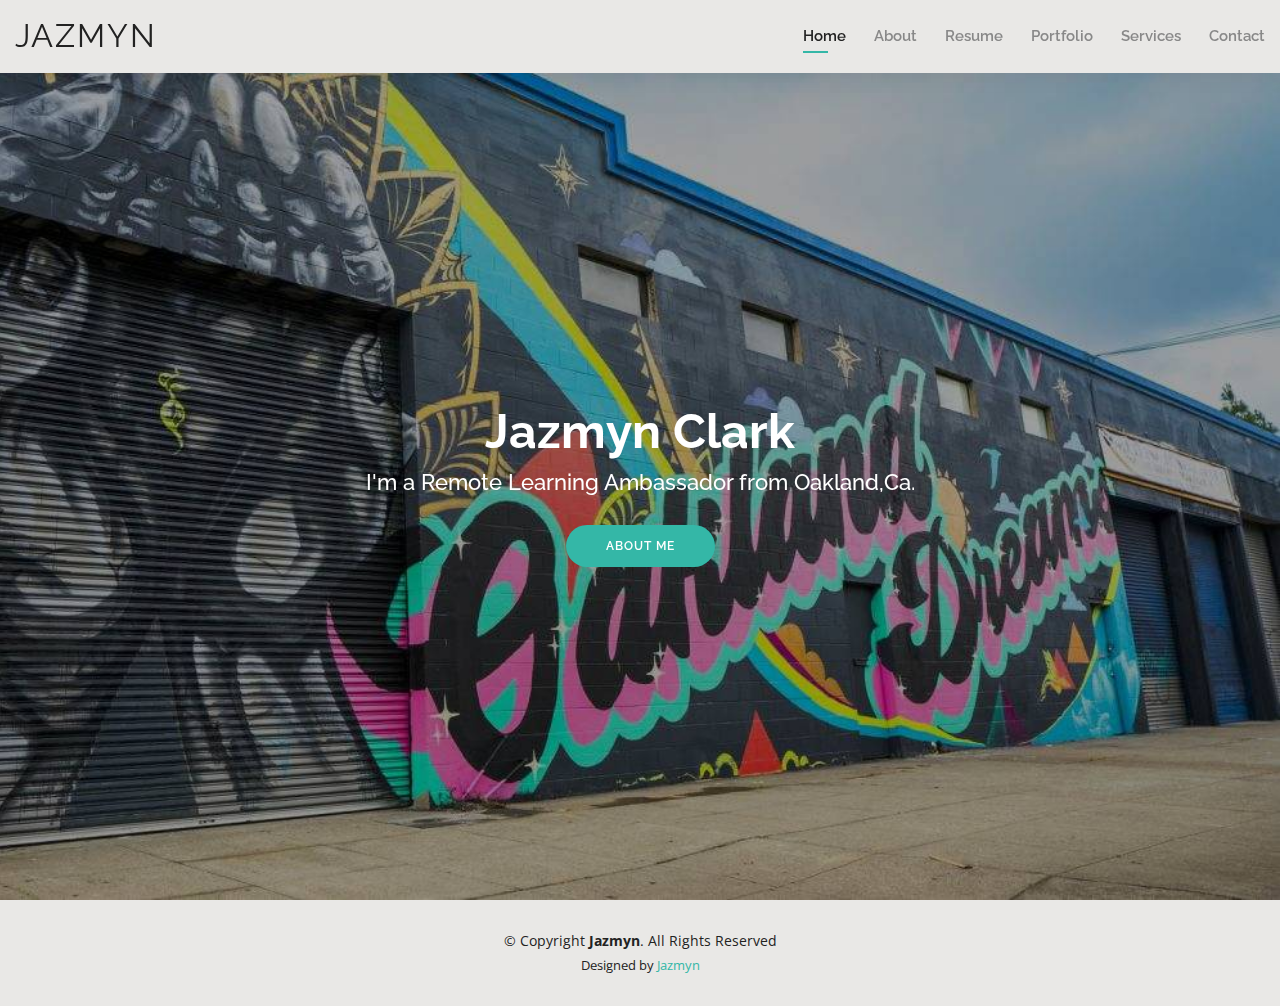
<file: index.html>
<!DOCTYPE html>
<html lang="en">

<head>
  <meta charset="utf-8">
  <meta content="width=device-width, initial-scale=1.0" name="viewport">

  <title>jazmyn</title>
  <meta content="" name="descriptison">
  <meta content="" name="keywords">

  <!-- Favicons -->
  <link href="assets/img/favicon.png" rel="icon">
  <link href="assets/img/apple-touch-icon.png" rel="apple-touch-icon">

  <!-- Google Fonts -->
  <link href="https://fonts.googleapis.com/css?family=Open+Sans:300,300i,400,400i,600,600i,700,700i|Raleway:300,300i,400,400i,500,500i,600,600i,700,700i|Poppins:300,300i,400,400i,500,500i,600,600i,700,700i" rel="stylesheet">

  <!-- Vendor CSS Files -->
  <link href="assets/vendor/bootstrap/css/bootstrap.min.css" rel="stylesheet">
  <link href="assets/vendor/icofont/icofont.min.css" rel="stylesheet">
  <link href="assets/vendor/owl.carousel/assets/owl.carousel.min.css" rel="stylesheet">
  <link href="assets/vendor/boxicons/css/boxicons.min.css" rel="stylesheet">
  <link href="assets/vendor/venobox/venobox.css" rel="stylesheet">
  <link href="assets/vendor/aos/aos.css" rel="stylesheet">

  <!-- Template Main CSS File -->
  <link href="assets/css/style.css" rel="stylesheet">

  <!-- =======================================================
  * Template Name: Jazmyn - v2.0.0
  * Template URL: https://bootstrapmade.com/kelly-free-bootstrap-cv-resume-html-template/
  * Author: BootstrapMade.com
  * License: https://bootstrapmade.com/license/
  ======================================================== -->
</head>

<body>

  <!-- ======= Header ======= -->
  <header id="header" class="fixed-top">
    <div class="container-fluid d-flex justify-content-between align-items-center">

      <h1 class="logo"><a href="index.html">Jazmyn</a></h1>
      <!-- Uncomment below if you prefer to use an image logo -->
      <!-- <a href="index.html" class="logo"><img src="assets/img/logo.png" alt="" class="img-fluid"></a>-->

      <nav class="nav-menu d-none d-lg-block">
        <ul>
          <li class="active"><a href="index.html">Home</a></li>
          <li><a href="about.html">About</a></li>
          <li><a href="resume.html">Resume</a></li>
          <li><a href="portfolio.html">Portfolio</a></li>
          <li><a href="services.html">Services</a></li>
          <li><a href="contact.html">Contact</a></li>
        </ul>
      </nav><!-- .nav-menu -->

    </div>

    </div>

  </header><!-- End Header -->

  <!-- ======= Hero Section ======= -->
  <section id="hero" class="d-flex align-items-center">
    <div class="container d-flex flex-column align-items-center" data-aos="zoom-in" data-aos-delay="100">
      <h1>Jazmyn Clark</h1>
      <h2>I'm a Remote Learning Ambassador from Oakland,Ca.</h2>
      <a href="about.html" class="btn-about">About Me</a>
    </div>
  </section><!-- End Hero -->

  <!-- ======= Footer ======= -->
  <footer id="footer">
    <div class="container">
      <div class="copyright">
        &copy; Copyright <strong><span>Jazmyn</span></strong>. All Rights Reserved
      </div>
      <div class="credits">
        <!-- All the links in the footer should remain intact. -->
        <!-- You can delete the links only if you purchased the pro version. -->
        <!-- Licensing information: https://bootstrapmade.com/license/ -->
        <!-- Purchase the pro version with working PHP/AJAX contact form: https://bootstrapmade.com/kelly-free-bootstrap-cv-resume-html-template/ -->
        Designed by <a href="index.html">Jazmyn</a>
      </div>
    </div>
  </footer><!-- End  Footer -->

  <div id="preloader"></div>
  <a href="#" class="back-to-top"><i class="bx bx-up-arrow-alt"></i></a>

  <!-- Vendor JS Files -->
  <script src="assets/vendor/jquery/jquery.min.js"></script>
  <script src="assets/vendor/bootstrap/js/bootstrap.bundle.min.js"></script>
  <script src="assets/vendor/jquery.easing/jquery.easing.min.js"></script>
  <script src="assets/vendor/php-email-form/validate.js"></script>
  <script src="assets/vendor/waypoints/jquery.waypoints.min.js"></script>
  <script src="assets/vendor/counterup/counterup.min.js"></script>
  <script src="assets/vendor/owl.carousel/owl.carousel.min.js"></script>
  <script src="assets/vendor/isotope-layout/isotope.pkgd.min.js"></script>
  <script src="assets/vendor/venobox/venobox.min.js"></script>
  <script src="assets/vendor/aos/aos.js"></script>

  <!-- Template Main JS File -->
  <script src="assets/js/main.js"></script>

</body>

</html>
</file>
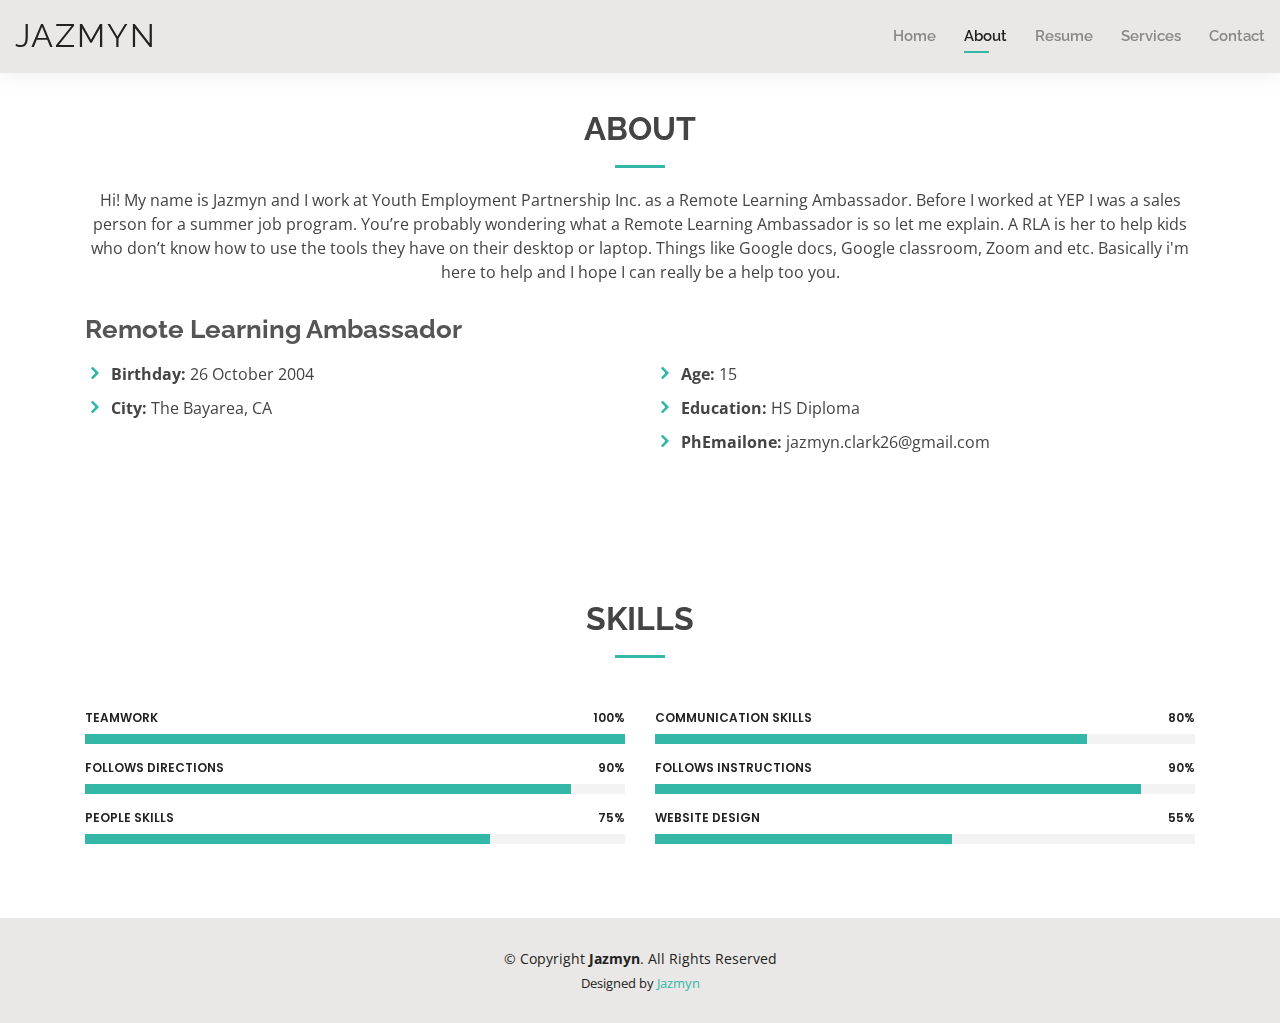
<file: about.html>
<!DOCTYPE html>
<html lang="en">

<head>
  <meta charset="utf-8">
  <meta content="width=device-width, initial-scale=1.0" name="viewport">

  <title>About - Bootstrap Template</title>
  <meta content="" name="descriptison">
  <meta content="" name="keywords">

  <!-- Favicons -->
  <link href="assets/img/favicon.png" rel="icon">
  <link href="assets/img/apple-touch-icon.png" rel="apple-touch-icon">

  <!-- Google Fonts -->
  <link href="https://fonts.googleapis.com/css?family=Open+Sans:300,300i,400,400i,600,600i,700,700i|Raleway:300,300i,400,400i,500,500i,600,600i,700,700i|Poppins:300,300i,400,400i,500,500i,600,600i,700,700i" rel="stylesheet">

  <!-- Vendor CSS Files -->
  <link href="assets/vendor/bootstrap/css/bootstrap.min.css" rel="stylesheet">
  <link href="assets/vendor/icofont/icofont.min.css" rel="stylesheet">
  <link href="assets/vendor/owl.carousel/assets/owl.carousel.min.css" rel="stylesheet">
  <link href="assets/vendor/boxicons/css/boxicons.min.css" rel="stylesheet">
  <link href="assets/vendor/venobox/venobox.css" rel="stylesheet">
  <link href="assets/vendor/aos/aos.css" rel="stylesheet">

  <!-- Template Main CSS File -->
  <link href="assets/css/style.css" rel="stylesheet">

  <!-- =======================================================
  * Template Name: Kelly - v2.0.0
  * Template URL: https://bootstrapmade.com/kelly-free-bootstrap-cv-resume-html-template/
  * Author: BootstrapMade.com
  * License: https://bootstrapmade.com/license/
  ======================================================== -->
</head>

<body>

  <!-- ======= Header ======= -->
  <header id="header" class="fixed-top">
    <div class="container-fluid d-flex justify-content-between align-items-center">

      <h1 class="logo"><a href="index.html">Jazmyn</a></h1>
      <!-- Uncomment below if you prefer to use an image logo -->
      <!-- <a href="index.html" class="logo"><img src="assets/img/logo.png" alt="" class="img-fluid"></a>-->

      <nav class="nav-menu d-none d-lg-block">
        <ul>
          <li><a href="index.html">Home</a></li>
          <li class="active"><a href="about.html">About</a></li>
          <li><a href="resume.html">Resume</a></li>
          <li><a href="services.html">Services</a></li>
          <li><a href="contact.html">Contact</a></li>
        </ul>
      </nav><!-- .nav-menu -->

      </div>

    </div>

  </header><!-- End Header -->

  <main id="main">

    <!-- ======= About Section ======= -->
    <section id="about" class="about">
      <div class="container" data-aos="fade-up">

        <div class="section-title">
          <h2>About</h2>
          <p> Hi! My name is Jazmyn and I work at Youth Employment Partnership Inc. as a Remote Learning Ambassador. Before I worked at YEP I was a sales person for a summer job program. You’re probably wondering what a Remote Learning Ambassador is so let me explain. A RLA is her to help kids who don’t know how to use the tools they have on their desktop or laptop. Things like Google docs, Google classroom, Zoom and etc. Basically i'm here to help and I hope I can really be a help too you.</p>
        </div>

        <div class="row">
          <!-- <div class="col-lg-4">
            <img src="assets/img/about.jpg" class="img-fluid" alt="">
          </div> -->
          <div class="col-lg-12 pt-4 pt-lg-0 content">
            <h3>Remote Learning Ambassador</h3>
            </p>
            <div class="row">
              <div class="col-lg-6">
                <ul>
                  <li><i class="icofont-rounded-right"></i> <strong>Birthday:</strong> 26 October 2004</li>

                  <li><i class="icofont-rounded-right"></i> <strong>City:</strong>  The Bayarea, CA</li>
                </ul>
              </div>
              <div class="col-lg-6">
                <ul>
                  <li><i class="icofont-rounded-right"></i> <strong>Age:</strong> 15</li>
                  <li><i class="icofont-rounded-right"></i> <strong>Education:</strong> HS Diploma</li>
                  <li><i class="icofont-rounded-right"></i> <strong>PhEmailone:</strong> jazmyn.clark26@gmail.com</li>
                </ul>
              </div>
            </div>
              </p>
          </div>
        </div>

      </div>
    </section><!-- End About Section -->

    <!-- ======= Skills Section ======= -->
    <section id="skills" class="skills">
      <div class="container" data-aos="fade-up">

        <div class="section-title">
          <h2>Skills</h2>
         </div>

        <div class="row skills-content">

          <div class="col-lg-6">

            <div class="progress">
              <span class="skill">TEAMWORK <i class="val">100%</i></span>
              <div class="progress-bar-wrap">
                <div class="progress-bar" role="progressbar" aria-valuenow="100" aria-valuemin="0" aria-valuemax="100"></div>
              </div>
            </div>

            <div class="progress">
              <span class="skill"> FOLLOWS DIRECTIONS <i class="val">90%</i></span>
              <div class="progress-bar-wrap">
                <div class="progress-bar" role="progressbar" aria-valuenow="90" aria-valuemin="0" aria-valuemax="100"></div>
              </div>
            </div>

            <div class="progress">
              <span class="skill">PEOPLE SKILLS <i class="val">75%</i></span>
              <div class="progress-bar-wrap">
                <div class="progress-bar" role="progressbar" aria-valuenow="75" aria-valuemin="0" aria-valuemax="100"></div>
              </div>
            </div>

          </div>

          <div class="col-lg-6">

            <div class="progress">
              <span class="skill"> COMMUNICATION SKILLS <i class="val">80%</i></span>
              <div class="progress-bar-wrap">
                <div class="progress-bar" role="progressbar" aria-valuenow="80" aria-valuemin="0" aria-valuemax="100"></div>
              </div>
            </div>

            <div class="progress">
              <span class="skill">FOLLOWS INSTRUCTIONS <i class="val">90%</i></span>
              <div class="progress-bar-wrap">
                <div class="progress-bar" role="progressbar" aria-valuenow="90" aria-valuemin="0" aria-valuemax="100"></div>
              </div>
            </div>

            <div class="progress">
              <span class="skill">WEBSITE DESIGN <i class="val">55%</i></span>
              <div class="progress-bar-wrap">
                <div class="progress-bar" role="progressbar" aria-valuenow="55" aria-valuemin="0" aria-valuemax="100"></div>
              </div>
            </div>

          </div>

        </div>

      </div>
    </section><!-- End Skills Section -->



  </main><!-- End #main -->

  <!-- ======= Footer ======= -->
  <footer id="footer">
    <div class="container">
      <div class="copyright">
        &copy; Copyright <strong><span>Jazmyn</span></strong>. All Rights Reserved
      </div>
      <div class="credits">
        <!-- All the links in the footer should remain intact. -->
        <!-- You can delete the links only if you purchased the pro version. -->
        <!-- Licensing information: https://bootstrapmade.com/license/ -->
        <!-- Purchase the pro version with working PHP/AJAX contact form: https://bootstrapmade.com/kelly-free-bootstrap-cv-resume-html-template/ -->
        Designed by <a href="index.html">Jazmyn</a>
      </div>
    </div>
  </footer><!-- End  Footer -->

  <div id="preloader"></div>
  <a href="#" class="back-to-top"><i class="bx bx-up-arrow-alt"></i></a>

  <!-- Vendor JS Files -->
  <script src="assets/vendor/jquery/jquery.min.js"></script>
  <script src="assets/vendor/bootstrap/js/bootstrap.bundle.min.js"></script>
  <script src="assets/vendor/jquery.easing/jquery.easing.min.js"></script>
  <script src="assets/vendor/php-email-form/validate.js"></script>
  <script src="assets/vendor/waypoints/jquery.waypoints.min.js"></script>
  <script src="assets/vendor/counterup/counterup.min.js"></script>
  <script src="assets/vendor/owl.carousel/owl.carousel.min.js"></script>
  <script src="assets/vendor/isotope-layout/isotope.pkgd.min.js"></script>
  <script src="assets/vendor/venobox/venobox.min.js"></script>
  <script src="assets/vendor/aos/aos.js"></script>

  <!-- Template Main JS File -->
  <script src="assets/js/main.js"></script>

</body>

</html>
</file>
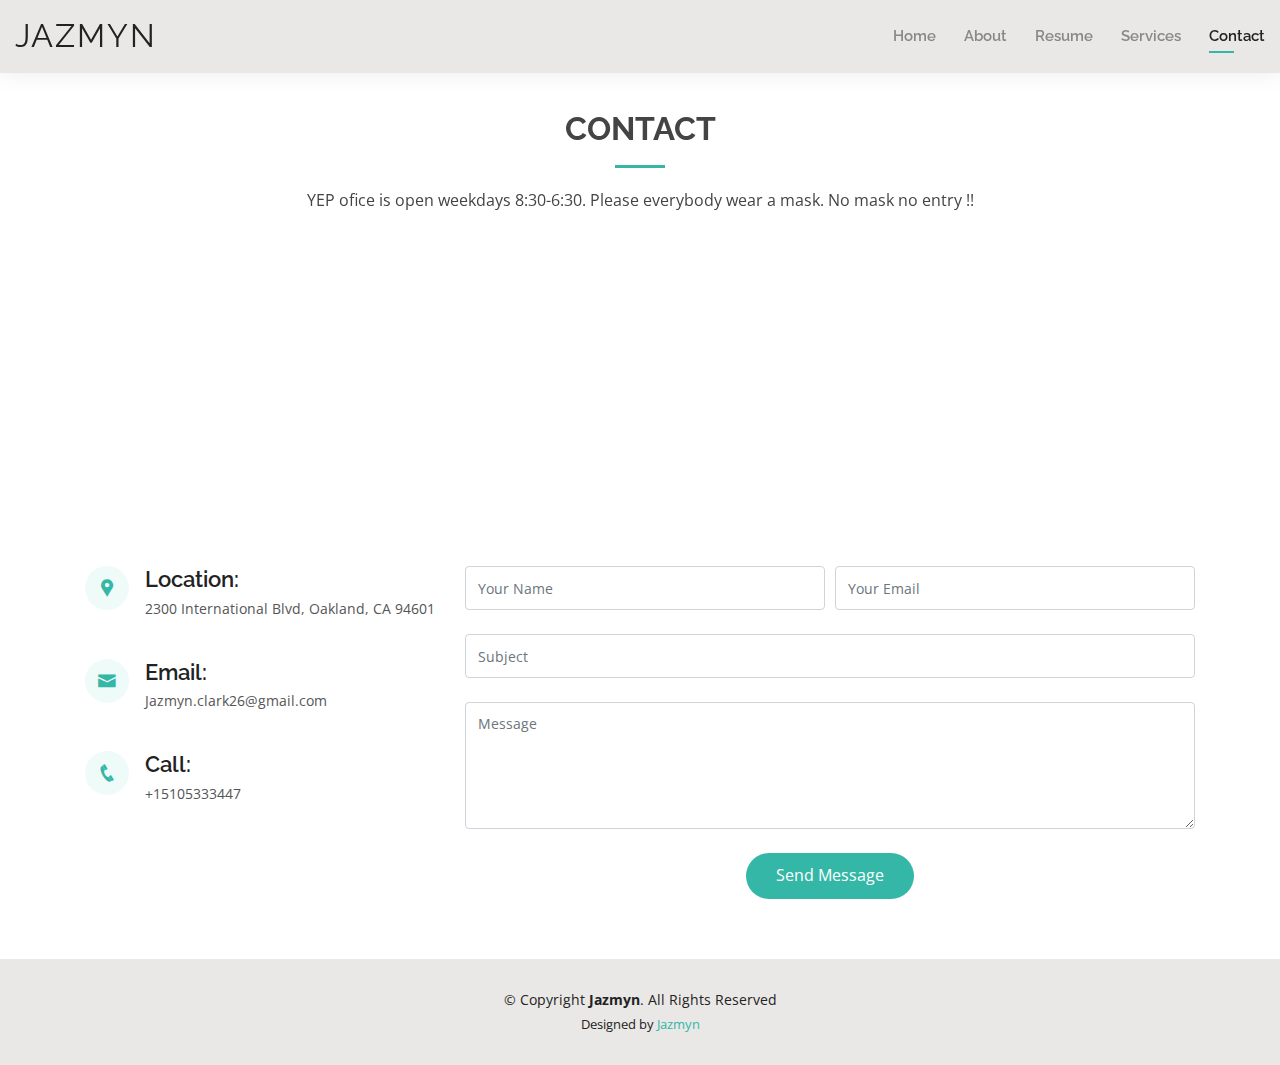
<file: contact.html>
<!DOCTYPE html>
<html lang="en">

<head>
  <meta charset="utf-8">
  <meta content="width=device-width, initial-scale=1.0" name="viewport">

  <title>Contact - Bootstrap Template</title>
  <meta content="" name="descriptison">
  <meta content="" name="keywords">

  <!-- Favicons -->
  <link href="assets/img/favicon.png" rel="icon">
  <link href="assets/img/apple-touch-icon.png" rel="apple-touch-icon">

  <!-- Google Fonts -->
  <link href="https://fonts.googleapis.com/css?family=Open+Sans:300,300i,400,400i,600,600i,700,700i|Raleway:300,300i,400,400i,500,500i,600,600i,700,700i|Poppins:300,300i,400,400i,500,500i,600,600i,700,700i" rel="stylesheet">

  <!-- Vendor CSS Files -->
  <link href="assets/vendor/bootstrap/css/bootstrap.min.css" rel="stylesheet">
  <link href="assets/vendor/icofont/icofont.min.css" rel="stylesheet">
  <link href="assets/vendor/owl.carousel/assets/owl.carousel.min.css" rel="stylesheet">
  <link href="assets/vendor/boxicons/css/boxicons.min.css" rel="stylesheet">
  <link href="assets/vendor/venobox/venobox.css" rel="stylesheet">
  <link href="assets/vendor/aos/aos.css" rel="stylesheet">

  <!-- Template Main CSS File -->
  <link href="assets/css/style.css" rel="stylesheet">

  <!-- =======================================================
  * Template Name: Kelly - v2.0.0
  * Template URL: https://bootstrapmade.com/kelly-free-bootstrap-cv-resume-html-template/
  * Author: BootstrapMade.com
  * License: https://bootstrapmade.com/license/
  ======================================================== -->
</head>

<body>

  <!-- ======= Header ======= -->
  <header id="header" class="fixed-top">
    <div class="container-fluid d-flex justify-content-between align-items-center">

      <h1 class="logo"><a href="index.html">Jazmyn</a></h1>
      <!-- Uncomment below if you prefer to use an image logo -->
      <!-- <a href="index.html" class="logo"><img src="assets/img/logo.png" alt="" class="img-fluid"></a>-->

      <nav class="nav-menu d-none d-lg-block">
        <ul>
          <li><a href="index.html">Home</a></li>
          <li><a href="about.html">About</a></li>
          <li><a href="resume.html">Resume</a></li>
           <li><a href="services.html">Services</a></li>
          <li class="active"><a href="contact.html">Contact</a></li>
        </ul>
      </nav><!-- .nav-menu -->


      </div>

    </div>

  </header><!-- End Header -->

  <main id="main">

    <!-- ======= Contact Section ======= -->
    <section id="contact" class="contact">
      <div class="container" data-aos="fade-up">

        <div class="section-title">
          <h2>Contact</h2>
          <p>YEP ofice is open weekdays 8:30-6:30. Please everybody wear a mask. No mask no entry !! </p>
        </div>

        <div>
          <iframe src="https://www.google.com/maps/embed?pb=!1m14!1m8!1m3!1d12613.125234735784!2d-122.2357499!3d37.7834467!3m2!1i1024!2i768!4f13.1!3m3!1m2!1s0x0%3A0xffada5b10050ff62!2sYouth%20Employment%20Partnership!5e0!3m2!1sen!2sus!4v1598311705411!5m2!1sen!2sus" width="100%" height="270" frameborder="0" style="border:0;" allowfullscreen="" aria-hidden="false" tabindex="0"></iframe>
        </div>

        <div class="row mt-5">

          <div class="col-lg-4">
            <div class="info">
              <div class="address">
                <i class="icofont-google-map"></i>
                <h4>Location:</h4>
                <p>2300 International Blvd, Oakland, CA 94601</p>
              </div>

              <div class="email">
                <i class="icofont-envelope"></i>
                <h4>Email:</h4>
                <p>Jazmyn.clark26@gmail.com</p>
              </div>

              <div class="phone">
                <i class="icofont-phone"></i>
                <h4>Call:</h4>
                <p>+15105333447</p>
              </div>

            </div>

          </div>

          <div class="col-lg-8 mt-5 mt-lg-0">

            <form action="forms/contact.php" method="post" role="form" class="php-email-form">
              <div class="form-row">
                <div class="col-md-6 form-group">
                  <input type="text" name="name" class="form-control" id="name" placeholder="Your Name" data-rule="minlen:4" data-msg="Please enter at least 4 chars" />
                  <div class="validate"></div>
                </div>
                <div class="col-md-6 form-group">
                  <input type="email" class="form-control" name="email" id="email" placeholder="Your Email" data-rule="email" data-msg="Please enter a valid email" />
                  <div class="validate"></div>
                </div>
              </div>
              <div class="form-group">
                <input type="text" class="form-control" name="subject" id="subject" placeholder="Subject" data-rule="minlen:4" data-msg="Please enter at least 8 chars of subject" />
                <div class="validate"></div>
              </div>
              <div class="form-group">
                <textarea class="form-control" name="message" rows="5" data-rule="required" data-msg="Please write something for us" placeholder="Message"></textarea>
                <div class="validate"></div>
              </div>
              <div class="mb-3">
                <div class="loading">Loading</div>
                <div class="error-message"></div>
                <div class="sent-message">Your message has been sent. Thank you!</div>
              </div>
              <div class="text-center"><button type="submit">Send Message</button></div>
            </form>

          </div>

        </div>

      </div>
    </section><!-- End Contact Section -->

  </main><!-- End #main -->

  <!-- ======= Footer ======= -->
  <footer id="footer">
    <div class="container">
      <div class="copyright">
        &copy; Copyright <strong><span>Jazmyn</span></strong>. All Rights Reserved
      </div>
      <div class="credits">
        <!-- All the links in the footer should remain intact. -->
        <!-- You can delete the links only if you purchased the pro version. -->
        <!-- Licensing information: https://bootstrapmade.com/license/ -->
        <!-- Purchase the pro version with working PHP/AJAX contact form: https://bootstrapmade.com/kelly-free-bootstrap-cv-resume-html-template/ -->
        Designed by <a href="index.html">Jazmyn</a>
      </div>
    </div>
  </footer><!-- End  Footer -->

  <div id="preloader"></div>
  <a href="#" class="back-to-top"><i class="bx bx-up-arrow-alt"></i></a>

  <!-- Vendor JS Files -->
  <script src="assets/vendor/jquery/jquery.min.js"></script>
  <script src="assets/vendor/bootstrap/js/bootstrap.bundle.min.js"></script>
  <script src="assets/vendor/jquery.easing/jquery.easing.min.js"></script>
  <script src="assets/vendor/php-email-form/validate.js"></script>
  <script src="assets/vendor/waypoints/jquery.waypoints.min.js"></script>
  <script src="assets/vendor/counterup/counterup.min.js"></script>
  <script src="assets/vendor/owl.carousel/owl.carousel.min.js"></script>
  <script src="assets/vendor/isotope-layout/isotope.pkgd.min.js"></script>
  <script src="assets/vendor/venobox/venobox.min.js"></script>
  <script src="assets/vendor/aos/aos.js"></script>

  <!-- Template Main JS File -->
  <script src="assets/js/main.js"></script>

</body>

</html>
</file>
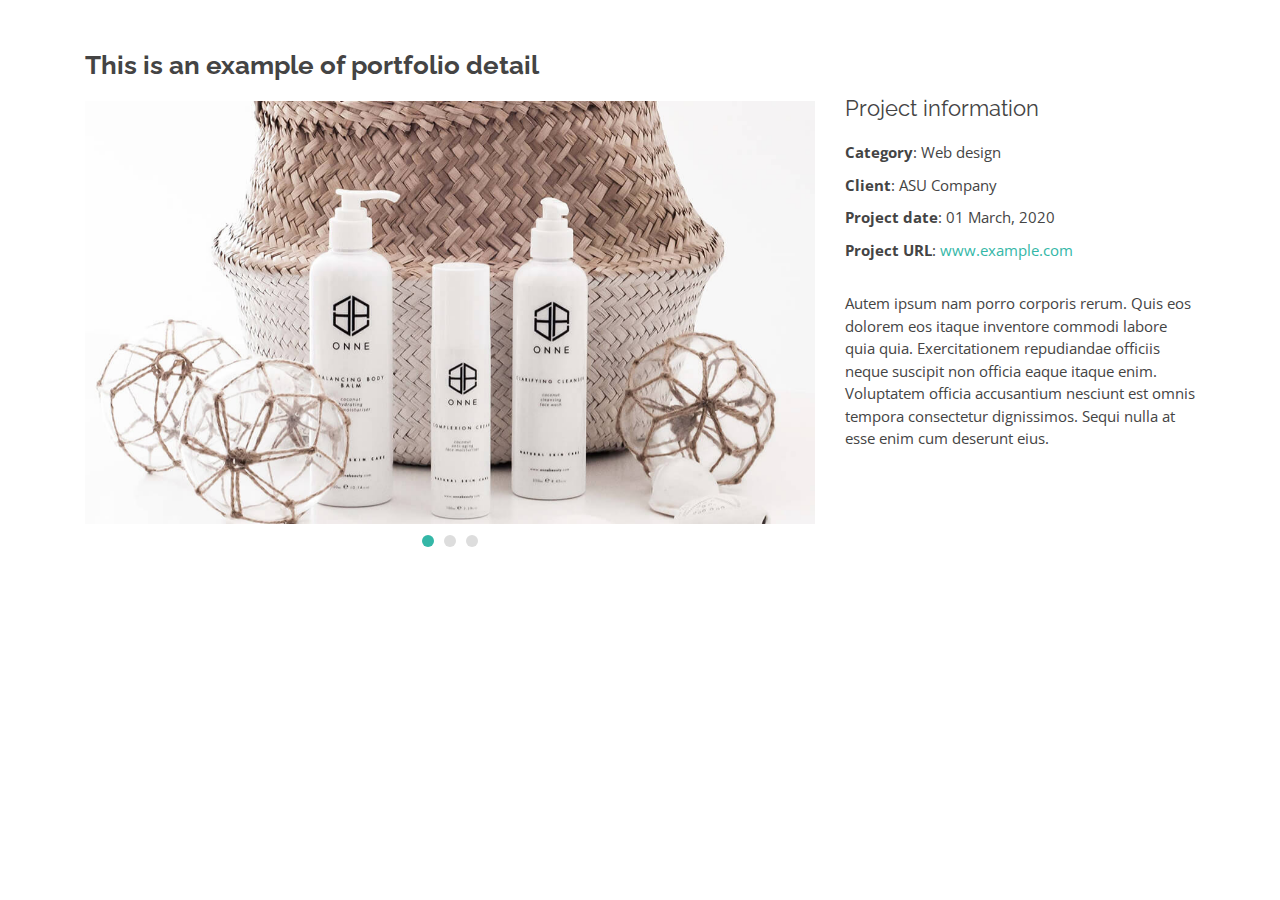
<file: portfolio-details.html>
<!DOCTYPE html>
<html lang="en">

<head>
  <meta charset="utf-8">
  <meta content="width=device-width, initial-scale=1.0" name="viewport">

  <title>Portfolio Details - Kelly Bootstrap Template</title>
  <meta content="" name="descriptison">
  <meta content="" name="keywords">

  <!-- Favicons -->
  <link href="assets/img/favicon.png" rel="icon">
  <link href="assets/img/apple-touch-icon.png" rel="apple-touch-icon">

  <!-- Google Fonts -->
  <link href="https://fonts.googleapis.com/css?family=Open+Sans:300,300i,400,400i,600,600i,700,700i|Raleway:300,300i,400,400i,500,500i,600,600i,700,700i|Poppins:300,300i,400,400i,500,500i,600,600i,700,700i" rel="stylesheet">

  <!-- Vendor CSS Files -->
  <link href="assets/vendor/bootstrap/css/bootstrap.min.css" rel="stylesheet">
  <link href="assets/vendor/icofont/icofont.min.css" rel="stylesheet">
  <link href="assets/vendor/owl.carousel/assets/owl.carousel.min.css" rel="stylesheet">
  <link href="assets/vendor/boxicons/css/boxicons.min.css" rel="stylesheet">
  <link href="assets/vendor/venobox/venobox.css" rel="stylesheet">
  <link href="assets/vendor/aos/aos.css" rel="stylesheet">

  <!-- Template Main CSS File -->
  <link href="assets/css/style.css" rel="stylesheet">

  <!-- =======================================================
  * Template Name: Kelly - v2.0.0
  * Template URL: https://bootstrapmade.com/kelly-free-bootstrap-cv-resume-html-template/
  * Author: BootstrapMade.com
  * License: https://bootstrapmade.com/license/
  ======================================================== -->
</head>

<body>

  <main id="main">

    <!-- ======= Portfolio Details Section ======= -->
    <section id="portfolio-details" class="portfolio-details">
      <div class="container">

        <div class="row">

          <div class="col-lg-8">
            <h2 class="portfolio-title">This is an example of portfolio detail</h2>
            <div class="owl-carousel portfolio-details-carousel">
              <img src="assets/img/portfolio/portfolio-details-1.jpg" class="img-fluid" alt="">
              <img src="assets/img/portfolio/portfolio-details-2.jpg" class="img-fluid" alt="">
              <img src="assets/img/portfolio/portfolio-details-3.jpg" class="img-fluid" alt="">
            </div>
          </div>

          <div class="col-lg-4 portfolio-info">
            <h3>Project information</h3>
            <ul>
              <li><strong>Category</strong>: Web design</li>
              <li><strong>Client</strong>: ASU Company</li>
              <li><strong>Project date</strong>: 01 March, 2020</li>
              <li><strong>Project URL</strong>: <a href="#">www.example.com</a></li>
            </ul>

            <p>
              Autem ipsum nam porro corporis rerum. Quis eos dolorem eos itaque inventore commodi labore quia quia. Exercitationem repudiandae officiis neque suscipit non officia eaque itaque enim. Voluptatem officia accusantium nesciunt est omnis tempora consectetur dignissimos. Sequi nulla at esse enim cum deserunt eius.
            </p>
          </div>

        </div>

      </div>
    </section><!-- End Portfolio Details Section -->

  </main><!-- End #main -->

  <div id="preloader"></div>
  <a href="#" class="back-to-top"><i class="bx bx-up-arrow-alt"></i></a>

  <!-- Vendor JS Files -->
  <script src="assets/vendor/jquery/jquery.min.js"></script>
  <script src="assets/vendor/bootstrap/js/bootstrap.bundle.min.js"></script>
  <script src="assets/vendor/jquery.easing/jquery.easing.min.js"></script>
  <script src="assets/vendor/php-email-form/validate.js"></script>
  <script src="assets/vendor/waypoints/jquery.waypoints.min.js"></script>
  <script src="assets/vendor/counterup/counterup.min.js"></script>
  <script src="assets/vendor/owl.carousel/owl.carousel.min.js"></script>
  <script src="assets/vendor/isotope-layout/isotope.pkgd.min.js"></script>
  <script src="assets/vendor/venobox/venobox.min.js"></script>
  <script src="assets/vendor/aos/aos.js"></script>

  <!-- Template Main JS File -->
  <script src="assets/js/main.js"></script>

</body>

</html>
</file>
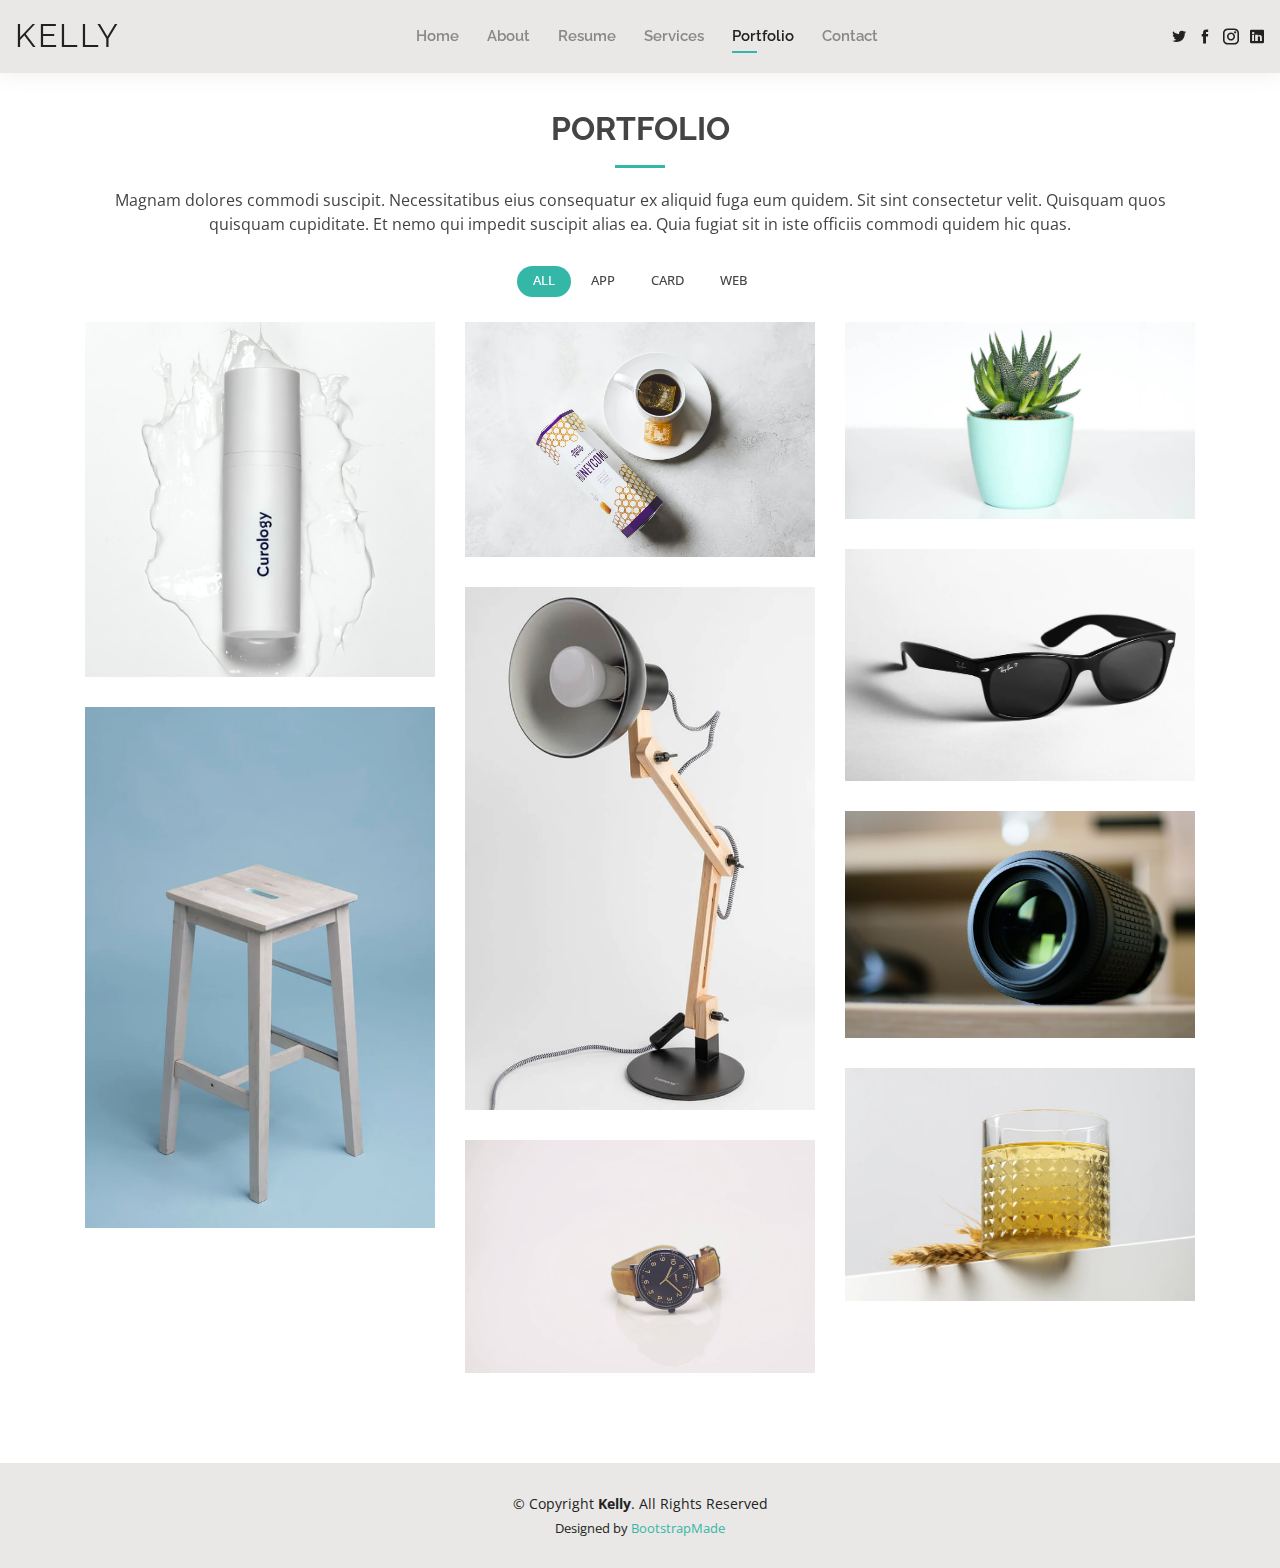
<file: portfolio.html>
<!DOCTYPE html>
<html lang="en">

<head>
  <meta charset="utf-8">
  <meta content="width=device-width, initial-scale=1.0" name="viewport">

  <title>Portfolio - Kelly Bootstrap Template</title>
  <meta content="" name="descriptison">
  <meta content="" name="keywords">

  <!-- Favicons -->
  <link href="assets/img/favicon.png" rel="icon">
  <link href="assets/img/apple-touch-icon.png" rel="apple-touch-icon">

  <!-- Google Fonts -->
  <link href="https://fonts.googleapis.com/css?family=Open+Sans:300,300i,400,400i,600,600i,700,700i|Raleway:300,300i,400,400i,500,500i,600,600i,700,700i|Poppins:300,300i,400,400i,500,500i,600,600i,700,700i" rel="stylesheet">

  <!-- Vendor CSS Files -->
  <link href="assets/vendor/bootstrap/css/bootstrap.min.css" rel="stylesheet">
  <link href="assets/vendor/icofont/icofont.min.css" rel="stylesheet">
  <link href="assets/vendor/owl.carousel/assets/owl.carousel.min.css" rel="stylesheet">
  <link href="assets/vendor/boxicons/css/boxicons.min.css" rel="stylesheet">
  <link href="assets/vendor/venobox/venobox.css" rel="stylesheet">
  <link href="assets/vendor/aos/aos.css" rel="stylesheet">

  <!-- Template Main CSS File -->
  <link href="assets/css/style.css" rel="stylesheet">

  <!-- =======================================================
  * Template Name: Kelly - v2.0.0
  * Template URL: https://bootstrapmade.com/kelly-free-bootstrap-cv-resume-html-template/
  * Author: BootstrapMade.com
  * License: https://bootstrapmade.com/license/
  ======================================================== -->
</head>

<body>

  <!-- ======= Header ======= -->
  <header id="header" class="fixed-top">
    <div class="container-fluid d-flex justify-content-between align-items-center">

      <h1 class="logo"><a href="index.html">Kelly</a></h1>
      <!-- Uncomment below if you prefer to use an image logo -->
      <!-- <a href="index.html" class="logo"><img src="assets/img/logo.png" alt="" class="img-fluid"></a>-->

      <nav class="nav-menu d-none d-lg-block">
        <ul>
          <li><a href="index.html">Home</a></li>
          <li><a href="about.html">About</a></li>
          <li><a href="resume.html">Resume</a></li>
          <li><a href="services.html">Services</a></li>
          <li class="active"><a href="portfolio.html">Portfolio</a></li>
          <li><a href="contact.html">Contact</a></li>
        </ul>
      </nav><!-- .nav-menu -->

      <div class="header-social-links">
        <a href="#" class="twitter"><i class="icofont-twitter"></i></a>
        <a href="#" class="facebook"><i class="icofont-facebook"></i></a>
        <a href="#" class="instagram"><i class="icofont-instagram"></i></a>
        <a href="#" class="linkedin"><i class="icofont-linkedin"></i></i></a>
      </div>

    </div>

  </header><!-- End Header -->

  <main id="main">

    <!-- ======= Portfolio Section ======= -->
    <section id="portfolio" class="portfolio">
      <div class="container" data-aos="fade-up">

        <div class="section-title">
          <h2>Portfolio</h2>
          <p>Magnam dolores commodi suscipit. Necessitatibus eius consequatur ex aliquid fuga eum quidem. Sit sint consectetur velit. Quisquam quos quisquam cupiditate. Et nemo qui impedit suscipit alias ea. Quia fugiat sit in iste officiis commodi quidem hic quas.</p>
        </div>

        <div class="row" data-aos="fade-up" data-aos-delay="100">
          <div class="col-lg-12 d-flex justify-content-center">
            <ul id="portfolio-flters">
              <li data-filter="*" class="filter-active">All</li>
              <li data-filter=".filter-app">App</li>
              <li data-filter=".filter-card">Card</li>
              <li data-filter=".filter-web">Web</li>
            </ul>
          </div>
        </div>

        <div class="row portfolio-container" data-aos="fade-up" data-aos-delay="200">

          <div class="col-lg-4 col-md-6 portfolio-item filter-app">
            <div class="portfolio-wrap">
              <img src="assets/img/portfolio/portfolio-1.jpg" class="img-fluid" alt="">
              <div class="portfolio-info">
                <h4>App 1</h4>
                <p>App</p>
                <div class="portfolio-links">
                  <a href="assets/img/portfolio/portfolio-1.jpg" data-gall="portfolioGallery" class="venobox" title="App 1"><i class="bx bx-plus"></i></a>
                  <a href="portfolio-details.html" data-gall="portfolioDetailsGallery" data-vbtype="iframe" class="venobox" title="Portfolio Details"><i class="bx bx-link"></i></a>
                </div>
              </div>
            </div>
          </div>

          <div class="col-lg-4 col-md-6 portfolio-item filter-web">
            <div class="portfolio-wrap">
              <img src="assets/img/portfolio/portfolio-2.jpg" class="img-fluid" alt="">
              <div class="portfolio-info">
                <h4>Web 3</h4>
                <p>Web</p>
                <div class="portfolio-links">
                  <a href="assets/img/portfolio/portfolio-2.jpg" data-gall="portfolioGallery" class="venobox" title="Web 3"><i class="bx bx-plus"></i></a>
                  <a href="portfolio-details.html" data-gall="portfolioDetailsGallery" data-vbtype="iframe" class="venobox" title="Portfolio Details"><i class="bx bx-link"></i></a>
                </div>
              </div>
            </div>
          </div>

          <div class="col-lg-4 col-md-6 portfolio-item filter-app">
            <div class="portfolio-wrap">
              <img src="assets/img/portfolio/portfolio-3.jpg" class="img-fluid" alt="">
              <div class="portfolio-info">
                <h4>App 2</h4>
                <p>App</p>
                <div class="portfolio-links">
                  <a href="assets/img/portfolio/portfolio-3.jpg" data-gall="portfolioGallery" class="venobox" title="App 2"><i class="bx bx-plus"></i></a>
                  <a href="portfolio-details.html" data-gall="portfolioDetailsGallery" data-vbtype="iframe" class="venobox" title="Portfolio Details"><i class="bx bx-link"></i></a>
                </div>
              </div>
            </div>
          </div>

          <div class="col-lg-4 col-md-6 portfolio-item filter-card">
            <div class="portfolio-wrap">
              <img src="assets/img/portfolio/portfolio-4.jpg" class="img-fluid" alt="">
              <div class="portfolio-info">
                <h4>Card 2</h4>
                <p>Card</p>
                <div class="portfolio-links">
                  <a href="assets/img/portfolio/portfolio-4.jpg" data-gall="portfolioGallery" class="venobox" title="Card 2"><i class="bx bx-plus"></i></a>
                  <a href="portfolio-details.html" data-gall="portfolioDetailsGallery" data-vbtype="iframe" class="venobox" title="Portfolio Details"><i class="bx bx-link"></i></a>
                </div>
              </div>
            </div>
          </div>

          <div class="col-lg-4 col-md-6 portfolio-item filter-web">
            <div class="portfolio-wrap">
              <img src="assets/img/portfolio/portfolio-5.jpg" class="img-fluid" alt="">
              <div class="portfolio-info">
                <h4>Web 2</h4>
                <p>Web</p>
                <div class="portfolio-links">
                  <a href="assets/img/portfolio/portfolio-5.jpg" data-gall="portfolioGallery" class="venobox" title="Web 2"><i class="bx bx-plus"></i></a>
                  <a href="portfolio-details.html" data-gall="portfolioDetailsGallery" data-vbtype="iframe" class="venobox" title="Portfolio Details"><i class="bx bx-link"></i></a>
                </div>
              </div>
            </div>
          </div>

          <div class="col-lg-4 col-md-6 portfolio-item filter-app">
            <div class="portfolio-wrap">
              <img src="assets/img/portfolio/portfolio-6.jpg" class="img-fluid" alt="">
              <div class="portfolio-info">
                <h4>App 3</h4>
                <p>App</p>
                <div class="portfolio-links">
                  <a href="assets/img/portfolio/portfolio-6.jpg" data-gall="portfolioGallery" class="venobox" title="App 3"><i class="bx bx-plus"></i></a>
                  <a href="portfolio-details.html" data-gall="portfolioDetailsGallery" data-vbtype="iframe" class="venobox" title="Portfolio Details"><i class="bx bx-link"></i></a>
                </div>
              </div>
            </div>
          </div>

          <div class="col-lg-4 col-md-6 portfolio-item filter-card">
            <div class="portfolio-wrap">
              <img src="assets/img/portfolio/portfolio-7.jpg" class="img-fluid" alt="">
              <div class="portfolio-info">
                <h4>Card 1</h4>
                <p>Card</p>
                <div class="portfolio-links">
                  <a href="assets/img/portfolio/portfolio-7.jpg" data-gall="portfolioGallery" class="venobox" title="Card 1"><i class="bx bx-plus"></i></a>
                  <a href="portfolio-details.html" data-gall="portfolioDetailsGallery" data-vbtype="iframe" class="venobox" title="Portfolio Details"><i class="bx bx-link"></i></a>
                </div>
              </div>
            </div>
          </div>

          <div class="col-lg-4 col-md-6 portfolio-item filter-card">
            <div class="portfolio-wrap">
              <img src="assets/img/portfolio/portfolio-8.jpg" class="img-fluid" alt="">
              <div class="portfolio-info">
                <h4>Card 3</h4>
                <p>Card</p>
                <div class="portfolio-links">
                  <a href="assets/img/portfolio/portfolio-8.jpg" data-gall="portfolioGallery" class="venobox" title="Card 3"><i class="bx bx-plus"></i></a>
                  <a href="portfolio-details.html" data-gall="portfolioDetailsGallery" data-vbtype="iframe" class="venobox" title="Portfolio Details"><i class="bx bx-link"></i></a>
                </div>
              </div>
            </div>
          </div>

          <div class="col-lg-4 col-md-6 portfolio-item filter-web">
            <div class="portfolio-wrap">
              <img src="assets/img/portfolio/portfolio-9.jpg" class="img-fluid" alt="">
              <div class="portfolio-info">
                <h4>Web 3</h4>
                <p>Web</p>
                <div class="portfolio-links">
                  <a href="assets/img/portfolio/portfolio-9.jpg" data-gall="portfolioGallery" class="venobox" title="Web 3"><i class="bx bx-plus"></i></a>
                  <a href="portfolio-details.html" data-gall="portfolioDetailsGallery" data-vbtype="iframe" class="venobox" title="Portfolio Details"><i class="bx bx-link"></i></a>
                </div>
              </div>
            </div>
          </div>

        </div>

      </div>
    </section><!-- End Portfolio Section -->

  </main><!-- End #main -->

  <!-- ======= Footer ======= -->
  <footer id="footer">
    <div class="container">
      <div class="copyright">
        &copy; Copyright <strong><span>Kelly</span></strong>. All Rights Reserved
      </div>
      <div class="credits">
        <!-- All the links in the footer should remain intact. -->
        <!-- You can delete the links only if you purchased the pro version. -->
        <!-- Licensing information: https://bootstrapmade.com/license/ -->
        <!-- Purchase the pro version with working PHP/AJAX contact form: https://bootstrapmade.com/kelly-free-bootstrap-cv-resume-html-template/ -->
        Designed by <a href="https://bootstrapmade.com/">BootstrapMade</a>
      </div>
    </div>
  </footer><!-- End  Footer -->

  <div id="preloader"></div>
  <a href="#" class="back-to-top"><i class="bx bx-up-arrow-alt"></i></a>

  <!-- Vendor JS Files -->
  <script src="assets/vendor/jquery/jquery.min.js"></script>
  <script src="assets/vendor/bootstrap/js/bootstrap.bundle.min.js"></script>
  <script src="assets/vendor/jquery.easing/jquery.easing.min.js"></script>
  <script src="assets/vendor/php-email-form/validate.js"></script>
  <script src="assets/vendor/waypoints/jquery.waypoints.min.js"></script>
  <script src="assets/vendor/counterup/counterup.min.js"></script>
  <script src="assets/vendor/owl.carousel/owl.carousel.min.js"></script>
  <script src="assets/vendor/isotope-layout/isotope.pkgd.min.js"></script>
  <script src="assets/vendor/venobox/venobox.min.js"></script>
  <script src="assets/vendor/aos/aos.js"></script>

  <!-- Template Main JS File -->
  <script src="assets/js/main.js"></script>

</body>

</html>
</file>
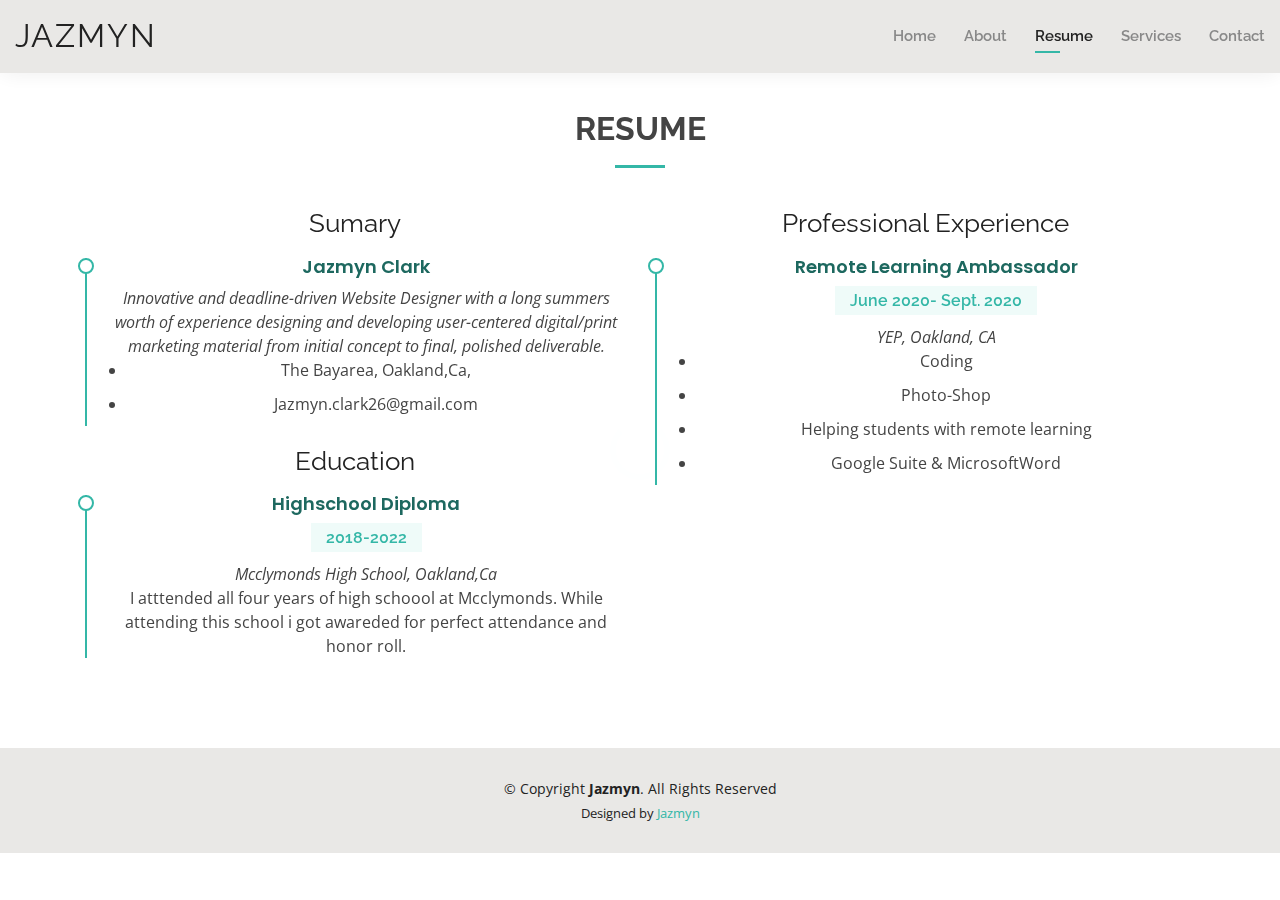
<file: resume.html>
<!DOCTYPE html>
<html lang="en">

<head>
  <meta charset="utf-8">
  <meta content="width=device-width, initial-scale=1.0" name="viewport">

  <title>Resume - Jazmyn</title>
  <meta content="" name="descriptison">
  <meta content="" name="keywords">

  <!-- Favicons -->
  <link href="assets/img/favicon.png" rel="icon">
  <link href="assets/img/apple-touch-icon.png" rel="apple-touch-icon">

  <!-- Google Fonts -->
  <link href="https://fonts.googleapis.com/css?family=Open+Sans:300,300i,400,400i,600,600i,700,700i|Raleway:300,300i,400,400i,500,500i,600,600i,700,700i|Poppins:300,300i,400,400i,500,500i,600,600i,700,700i" rel="stylesheet">

  <!-- Vendor CSS Files -->
  <link href="assets/vendor/bootstrap/css/bootstrap.min.css" rel="stylesheet">
  <link href="assets/vendor/icofont/icofont.min.css" rel="stylesheet">
  <link href="assets/vendor/owl.carousel/assets/owl.carousel.min.css" rel="stylesheet">
  <link href="assets/vendor/boxicons/css/boxicons.min.css" rel="stylesheet">
  <link href="assets/vendor/venobox/venobox.css" rel="stylesheet">
  <link href="assets/vendor/aos/aos.css" rel="stylesheet">

  <!-- Template Main CSS File -->
  <link href="assets/css/style.css" rel="stylesheet">

  <!-- =======================================================
  * Template Name: Kelly - v2.0.0
  * Template URL: https://bootstrapmade.com/kelly-free-bootstrap-cv-resume-html-template/
  * Author: BootstrapMade.com
  * License: https://bootstrapmade.com/license/
  ======================================================== -->
</head>

<body>

  <!-- ======= Header ======= -->
  <header id="header" class="fixed-top">
    <div class="container-fluid d-flex justify-content-between align-items-center">

      <h1 class="logo"><a href="index.html">Jazmyn</a></h1>
      <!-- Uncomment below if you prefer to use an image logo -->
      <!-- <a href="index.html" class="logo"><img src="assets/img/logo.png" alt="" class="img-fluid"></a>-->

      <nav class="nav-menu d-none d-lg-block">
        <ul>
          <li><a href="index.html">Home</a></li>
          <li><a href="about.html">About</a></li>
          <li class="active"><a href="resume.html">Resume</a></li>
          <li><a href="services.html">Services</a></li>
          <li><a href="contact.html">Contact</a></li>
        </ul>
      </nav><!-- .nav-menu -->



    </div>

  </header><!-- End Header -->

  <main id="main">

    <!-- ======= Resume Section ======= -->
    <section id="resume" class="resume">
      <div class="container" data-aos="fade-up">

        <div class="section-title">
          <h2>Resume</h2>

        <div class="row">
          <div class="col-lg-6">
            <h3 class="resume-title">Sumary</h3>
            <div class="resume-item pb-0">
              <h4>Jazmyn Clark</h4>
              <p><em>Innovative and deadline-driven Website Designer with a long summers worth of experience designing and developing user-centered digital/print marketing material from initial concept to final, polished deliverable.</em></p>
              <p>
              <ul>
                <li>The Bayarea, Oakland,Ca,</li>
                <li>Jazmyn.clark26@gmail.com</li>
              </ul>
              </p>
            </div>

            <h3 class="resume-title">Education</h3>
            <div class="resume-item">
              <h4>Highschool Diploma</h4>
              <h5>2018-2022</h5>
              <p><em>Mcclymonds High School, Oakland,Ca</em></p>
              <p>I atttended all four years of high schoool at Mcclymonds. While attending this school i got awareded for perfect attendance and honor roll.</p>
            </div>
          </div>
          <div class="col-lg-6">
            <h3 class="resume-title">Professional Experience</h3>
            <div class="resume-item">
              <h4>Remote Learning Ambassador</h4>
              <h5>June 2020- Sept. 2020</h5>
              <p><em>YEP, Oakland, CA </em></p>
              <p>
              <ul>
                <li>Coding </li>
                <li>Photo-Shop </li>
                <li>Helping students with remote learning </li>
                <li>Google Suite & MicrosoftWord </li>
              </ul>
              </p>
            </div>
     </section><!-- End Resume Section -->

  </main><!-- End #main -->

  <!-- ======= Footer ======= -->
  <footer id="footer">
    <div class="container">
      <div class="copyright">
        &copy; Copyright <strong><span>Jazmyn</span></strong>. All Rights Reserved
      </div>
      <div class="credits">
        <!-- All the links in the footer should remain intact. -->
        <!-- You can delete the links only if you purchased the pro version. -->
        <!-- Licensing information: https://bootstrapmade.com/license/ -->
        <!-- Purchase the pro version with working PHP/AJAX contact form: https://bootstrapmade.com/kelly-free-bootstrap-cv-resume-html-template/ -->
        Designed by <a href="index.html">Jazmyn</a>
      </div>
    </div>
  </footer><!-- End  Footer -->

  <div id="preloader"></div>
  <a href="#" class="back-to-top"><i class="bx bx-up-arrow-alt"></i></a>

  <!-- Vendor JS Files -->
  <script src="assets/vendor/jquery/jquery.min.js"></script>
  <script src="assets/vendor/bootstrap/js/bootstrap.bundle.min.js"></script>
  <script src="assets/vendor/jquery.easing/jquery.easing.min.js"></script>
  <script src="assets/vendor/php-email-form/validate.js"></script>
  <script src="assets/vendor/waypoints/jquery.waypoints.min.js"></script>
  <script src="assets/vendor/counterup/counterup.min.js"></script>
  <script src="assets/vendor/owl.carousel/owl.carousel.min.js"></script>
  <script src="assets/vendor/isotope-layout/isotope.pkgd.min.js"></script>
  <script src="assets/vendor/venobox/venobox.min.js"></script>
  <script src="assets/vendor/aos/aos.js"></script>

  <!-- Template Main JS File -->
  <script src="assets/js/main.js"></script>

</body>

</html>
</file>
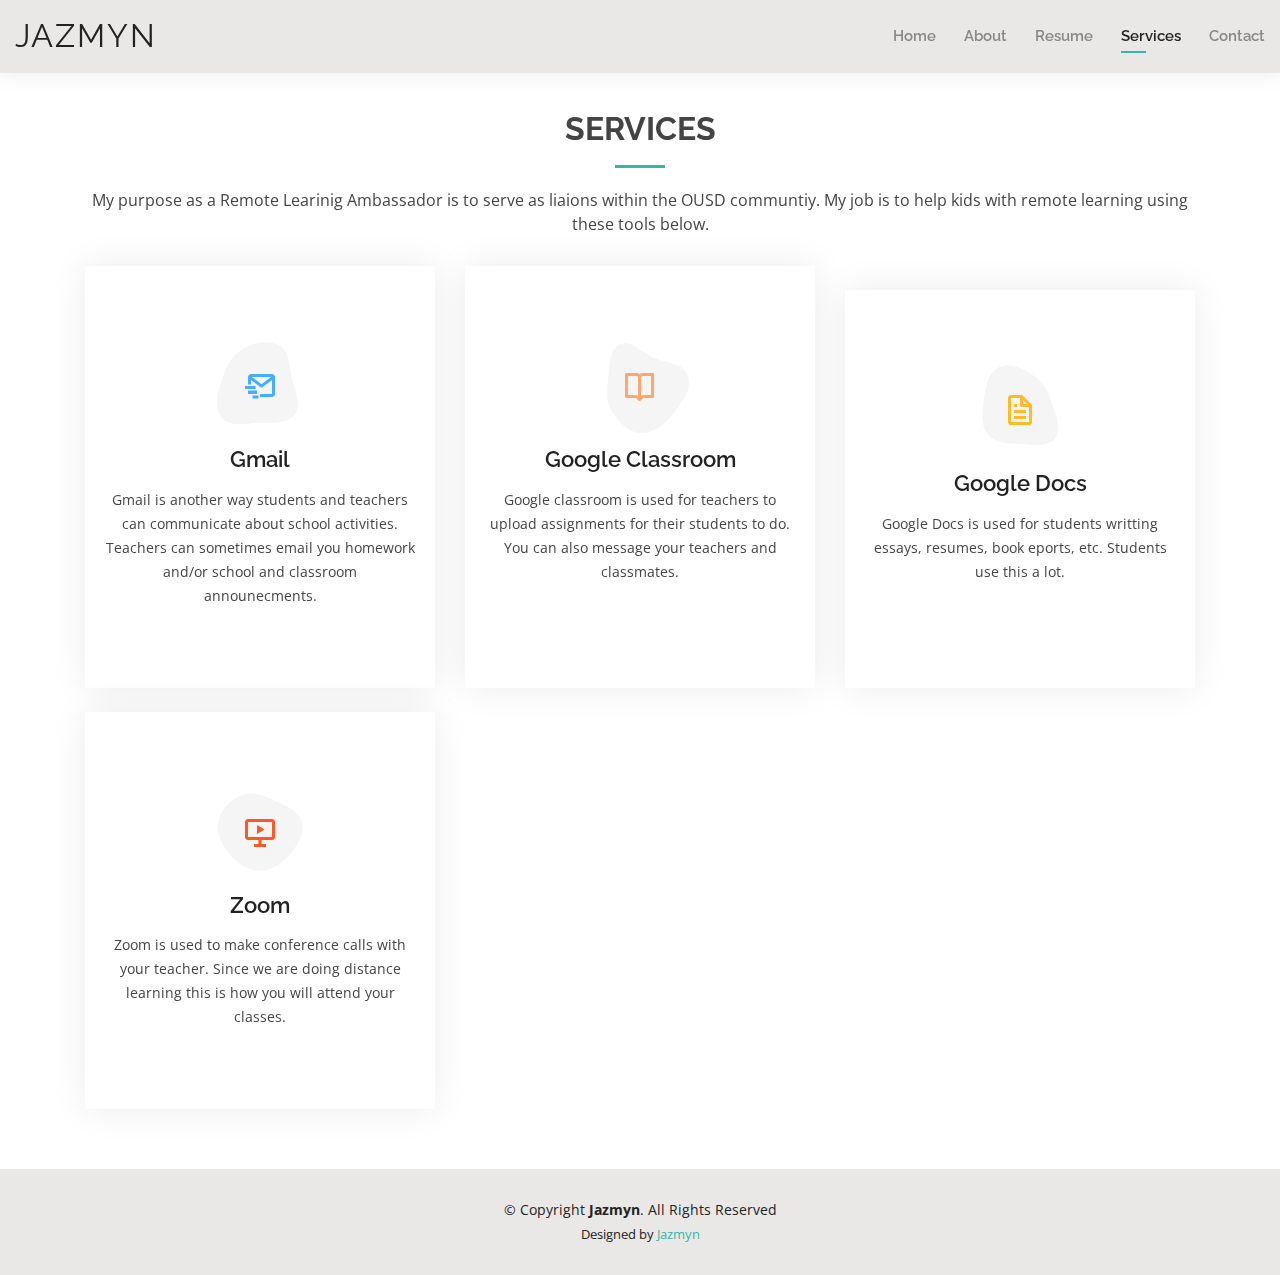
<file: services.html>
<!DOCTYPE html>
<html lang="en">

<head>
  <meta charset="utf-8">
  <meta content="width=device-width, initial-scale=1.0" name="viewport">

  <title>Services - Jazmyn</title>
  <meta content="" name="descriptison">
  <meta content="" name="keywords">

  <!-- Favicons -->
  <link href="assets/img/favicon.png" rel="icon">
  <link href="assets/img/apple-touch-icon.png" rel="apple-touch-icon">

  <!-- Google Fonts -->
  <link href="https://fonts.googleapis.com/css?family=Open+Sans:300,300i,400,400i,600,600i,700,700i|Raleway:300,300i,400,400i,500,500i,600,600i,700,700i|Poppins:300,300i,400,400i,500,500i,600,600i,700,700i" rel="stylesheet">

  <!-- Vendor CSS Files -->
  <link href="assets/vendor/bootstrap/css/bootstrap.min.css" rel="stylesheet">
  <link href="assets/vendor/icofont/icofont.min.css" rel="stylesheet">
  <link href="assets/vendor/owl.carousel/assets/owl.carousel.min.css" rel="stylesheet">
  <link href="assets/vendor/boxicons/css/boxicons.min.css" rel="stylesheet">
  <link href="assets/vendor/venobox/venobox.css" rel="stylesheet">
  <link href="assets/vendor/aos/aos.css" rel="stylesheet">

  <!-- Template Main CSS File -->
  <link href="assets/css/style.css" rel="stylesheet">

  <!-- =======================================================
  * Template Name: Kelly - v2.0.0
  * Template URL: https://bootstrapmade.com/kelly-free-bootstrap-cv-resume-html-template/
  * Author: BootstrapMade.com
  * License: https://bootstrapmade.com/license/
  ======================================================== -->
</head>

<body>

  <!-- ======= Header ======= -->
  <header id="header" class="fixed-top">
    <div class="container-fluid d-flex justify-content-between align-items-center">

      <h1 class="logo"><a href="index.html">Jazmyn</a></h1>
      <!-- Uncomment below if you prefer to use an image logo -->
      <!-- <a href="index.html" class="logo"><img src="assets/img/logo.png" alt="" class="img-fluid"></a>-->

      <nav class="nav-menu d-none d-lg-block">
        <ul>
          <li><a href="index.html">Home</a></li>
          <li><a href="about.html">About</a></li>
          <li><a href="resume.html">Resume</a></li>
          <li class="active"><a href="services.html">Services</a></li>
          <li><a href="contact.html">Contact</a></li>
        </ul>
      </nav><!-- .nav-menu -->

    </div>

  </header><!-- End Header -->

  <main id="main">

    <!-- ======= Services Section ======= -->
    <section id="services" class="services">
      <div class="container" data-aos="fade-up">

        <div class="section-title">
          <h2>Services</h2>
          <p>My purpose as a Remote Learinig Ambassador is to serve as liaions within the OUSD communtiy. My job is to help kids with remote learning using these tools below.</p>
        </div>

        <div class="row">
          <div class="col-lg-4 col-md-6 d-flex align-items-stretch" data-aos="zoom-in" data-aos-delay="100">
            <div class="icon-box iconbox-blue">
              <div class="icon">
                <svg width="100" height="100" viewBox="0 0 600 600" xmlns="http://www.w3.org/2000/svg">
                  <path stroke="none" stroke-width="0" fill="#f5f5f5" d="M300,521.0016835830174C376.1290562159157,517.8887921683347,466.0731472004068,529.7835943286574,510.70327084640275,468.03025145048787C554.3714126377745,407.6079735673963,508.03601936045806,328.9844924480964,491.2728898941984,256.3432110539036C474.5976632858925,184.082847569629,479.9380746630129,96.60480741107993,416.23090153303,58.64404602377083C348.86323505073057,18.502131276798302,261.93793281208167,40.57373210992963,193.5410806939664,78.93577620505333C130.42746243093433,114.334589627462,98.30271207620316,179.96522072025542,76.75703585869454,249.04625023123273C51.97151888228291,328.5150500222984,13.704378332031375,421.85034740162234,66.52175969318436,486.19268352777647C119.04800174914682,550.1803526380478,217.28368757567262,524.383925680826,300,521.0016835830174"></path>
                </svg>
                <i class="bx bx-mail-send"></i>
              </div>
              <h4><a href="">Gmail</a></h4>
              <p>Gmail is another way students and teachers can communicate about school activities. Teachers can sometimes email you homework and/or school and classroom announecments. </p>
            </div>
          </div>

          <div class="col-lg-4 col-md-6 d-flex align-items-stretch mt-4 mt-md-0" data-aos="zoom-in" data-aos-delay="200">
            <div class="icon-box iconbox-orange ">
              <div class="icon">
                <svg width="100" height="100" viewBox="0 0 600 600" xmlns="http://www.w3.org/2000/svg">
                  <path stroke="none" stroke-width="0" fill="#f5f5f5" d="M300,582.0697525312426C382.5290701553225,586.8405444964366,449.9789794690241,525.3245884688669,502.5850820975895,461.55621195738473C556.606425686781,396.0723002908107,615.8543463187945,314.28637112970534,586.6730223649479,234.56875336149918C558.9533121215079,158.8439757836574,454.9685369536778,164.00468322053177,381.49747125262974,130.76875717737553C312.15926192815925,99.40240125094834,248.97055460311594,18.661163978235184,179.8680185752513,50.54337015887873C110.5421016452524,82.52863877960104,119.82277516462835,180.83849132639028,109.12597500060166,256.43424936330496C100.08760227029461,320.3096726198365,92.17705696193138,384.0621239912766,124.79988738764834,439.7174275375508C164.83382741302287,508.01625554203684,220.96474134820875,577.5009287672846,300,582.0697525312426"></path>
                </svg>
                <i class="bx bx-book-open"></i>
              </div>
              <h4><a href="">Google Classroom</a></h4>
              <p>Google classroom is used for teachers to upload assignments for their students to do. You can also message your teachers and classmates. </p>
            </div>
          </div>

          <!-- <div class="col-lg-4 col-md-6 d-flex align-items-stretch mt-4 mt-lg-0" data-aos="zoom-in" data-aos-delay="300">
            <div class="icon-box iconbox-pink">
              <div class="icon">
                <svg width="100" height="100" viewBox="0 0 600 600" xmlns="http://www.w3.org/2000/svg">
                  <path stroke="none" stroke-width="0" fill="#f5f5f5" d="M300,541.5067337569781C382.14930387511276,545.0595476570109,479.8736841581634,548.3450877840088,526.4010558755058,480.5488172755941C571.5218469581645,414.80211281144784,517.5187510058486,332.0715597781072,496.52539010469104,255.14436215662573C477.37192572678356,184.95920475031193,473.57363656557914,105.61284051026155,413.0603344069578,65.22779650032875C343.27470386102294,18.654635553484475,251.2091493199835,5.337323636656869,175.0934190732945,40.62881213300186C97.87086631185822,76.43348514350839,51.98124368387456,156.15599469081315,36.44837278890362,239.84606092416172C21.716077023791087,319.22268207091537,43.775223500013084,401.1760424656574,96.891909868211,461.97329694683043C147.22146801428983,519.5804099606455,223.5754009179313,538.201503339737,300,541.5067337569781"></path>
                </svg>
                <i class="bx bx-tachometer"></i>
              </div>
              <h4><a href="">Magni Dolores</a></h4>
              <p>Excepteur sint occaecat cupidatat non proident, sunt in culpa qui officia</p>
            </div>
          </div> -->

          <div class="col-lg-4 col-md-6 d-flex align-items-stretch mt-4" data-aos="zoom-in" data-aos-delay="100">
            <div class="icon-box iconbox-yellow">
              <div class="icon">
                <svg width="100" height="100" viewBox="0 0 600 600" xmlns="http://www.w3.org/2000/svg">
                  <path stroke="none" stroke-width="0" fill="#f5f5f5" d="M300,503.46388370962813C374.79870501325706,506.71871716319447,464.8034551963731,527.1746412648533,510.4981551193396,467.86667711651364C555.9287308511215,408.9015244558933,512.6030010748507,327.5744911775523,490.211057578863,256.5855673507754C471.097692560561,195.9906835881958,447.69079081568157,138.11976852964426,395.19560036434837,102.3242989838813C329.3053358748298,57.3949838291264,248.02791733380457,8.279543830951368,175.87071277845988,42.242879143198664C103.41431057327972,76.34704239035025,93.79494320519305,170.9812938413882,81.28167332365135,250.07896920659033C70.17666984294237,320.27484674793965,64.84698225790005,396.69656628748305,111.28512138212992,450.4950937839243C156.20124167950087,502.5303643271138,231.32542653798444,500.4755392045468,300,503.46388370962813"></path>
                </svg>
                <i class="bx bx-file"></i>
              </div>
              <h4><a href="">Google Docs</a></h4>
              <p>Google Docs is used for students writting essays, resumes, book eports, etc. Students use this a lot. </p>
            </div>
          </div>

          <div class="col-lg-4 col-md-6 d-flex align-items-stretch mt-4" data-aos="zoom-in" data-aos-delay="200">
            <div class="icon-box iconbox-red">
              <div class="icon">
                <svg width="100" height="100" viewBox="0 0 600 600" xmlns="http://www.w3.org/2000/svg">
                  <path stroke="none" stroke-width="0" fill="#f5f5f5" d="M300,532.3542879108572C369.38199826031484,532.3153073249985,429.10787420159085,491.63046689027357,474.5244479745417,439.17860296908856C522.8885846962883,383.3225815378663,569.1668002868075,314.3205725914397,550.7432151929288,242.7694973846089C532.6665558377875,172.5657663291529,456.2379748765914,142.6223662098291,390.3689995646985,112.34683881706744C326.66090330228417,83.06452184765237,258.84405631176094,53.51806209861945,193.32584062364296,78.48882559362697C121.61183558270385,105.82097193414197,62.805066853699245,167.19869350419734,48.57481801355237,242.6138429142374C34.843463184063346,315.3850353017275,76.69343916112496,383.4422959591041,125.22947124332185,439.3748458443577C170.7312796277747,491.8107796887764,230.57421082200815,532.3932930995766,300,532.3542879108572"></path>
                </svg>
                <i class="bx bx-slideshow"></i>
              </div>
              <h4><a href="">Zoom</a></h4>
              <p>Zoom is used to make conference calls with your teacher. Since we are doing distance learning this is how you will attend your classes. </p>
            </div>
          </div>

         <!--  <div class="col-lg-4 col-md-6 d-flex align-items-stretch mt-4" data-aos="zoom-in" data-aos-delay="300">
            <div class="icon-box iconbox-teal">
              <div class="icon">
                <svg width="100" height="100" viewBox="0 0 600 600" xmlns="http://www.w3.org/2000/svg">
                  <path stroke="none" stroke-width="0" fill="#f5f5f5" d="M300,566.797414625762C385.7384707136149,576.1784315230908,478.7894351017131,552.8928747891023,531.9192734346935,484.94944893311C584.6109503024035,417.5663521118492,582.489472248146,322.67544863468447,553.9536738515405,242.03673114598146C529.1557734026468,171.96086150256528,465.24506316201064,127.66468636344209,395.9583748389544,100.7403814666027C334.2173773831606,76.7482773500951,269.4350130405921,84.62216499799875,207.1952322260088,107.2889140133804C132.92018162631612,134.33871894543012,41.79353780512637,160.00259165414826,22.644507872594943,236.69541883565114C3.319112789854554,314.0945973066697,72.72355303640163,379.243833228382,124.04198916343866,440.3218312028393C172.9286146004772,498.5055451809895,224.45579914871206,558.5317968840102,300,566.797414625762"></path>
                </svg>
                <i class="bx bx-arch"></i>
              </div>
              <h4><a href="">Divera Don</a></h4>
              <p>Modi nostrum vel laborum. Porro fugit error sit minus sapiente sit aspernatur</p>
            </div>
          </div> -->

        </div>

      </div>
    </section><!-- End Services Section -->

  </main><!-- End #main -->

  <!-- ======= Footer ======= -->
  <footer id="footer">
    <div class="container">
      <div class="copyright">
        &copy; Copyright <strong><span>Jazmyn</span></strong>. All Rights Reserved
      </div>
      <div class="credits">
        <!-- All the links in the footer should remain intact. -->
        <!-- You can delete the links only if you purchased the pro version. -->
        <!-- Licensing information: https://bootstrapmade.com/license/ -->
        <!-- Purchase the pro version with working PHP/AJAX contact form: https://bootstrapmade.com/kelly-free-bootstrap-cv-resume-html-template/ -->
        Designed by <a href="index.html">Jazmyn</a>
      </div>
    </div>
  </footer><!-- End  Footer -->

  <div id="preloader"></div>
  <a href="#" class="back-to-top"><i class="bx bx-up-arrow-alt"></i></a>

  <!-- Vendor JS Files -->
  <script src="assets/vendor/jquery/jquery.min.js"></script>
  <script src="assets/vendor/bootstrap/js/bootstrap.bundle.min.js"></script>
  <script src="assets/vendor/jquery.easing/jquery.easing.min.js"></script>
  <script src="assets/vendor/php-email-form/validate.js"></script>
  <script src="assets/vendor/waypoints/jquery.waypoints.min.js"></script>
  <script src="assets/vendor/counterup/counterup.min.js"></script>
  <script src="assets/vendor/owl.carousel/owl.carousel.min.js"></script>
  <script src="assets/vendor/isotope-layout/isotope.pkgd.min.js"></script>
  <script src="assets/vendor/venobox/venobox.min.js"></script>
  <script src="assets/vendor/aos/aos.js"></script>

  <!-- Template Main JS File -->
  <script src="assets/js/main.js"></script>

</body>

</html>
</file>
<file: assets/vendor/venobox/venobox.css>
/* ------ venobox.css --------*/
.vbox-overlay *, .vbox-overlay *:before, .vbox-overlay *:after{
    -webkit-backface-visibility: hidden;
    -webkit-box-sizing:border-box;
    -moz-box-sizing:border-box;
    box-sizing:border-box;
}
.vbox-overlay * { 
    -webkit-backface-visibility: visible;
    backface-visibility: visible;
}
.vbox-overlay{
    display: -webkit-flex;
    display: flex;
    -webkit-flex-direction: column;
    flex-direction: column;
    -webkit-justify-content: center;
    justify-content: center;
    -webkit-align-items: center;
    align-items: center;
    position: fixed;
    left: 0;
    top: 0;
    bottom: 0;
    right: 0;
    z-index: 999999;
}

/* ----- navigation ----- */
.vbox-title{
    width: 100%;
    height: 40px;
    float: left;
    text-align: center;
    line-height: 28px;
    font-size: 12px;
    padding: 6px 50px;
    overflow: hidden;
    position: fixed;
    display: none;
    left: 0;
    z-index: 89;
}
.vbox-close{
    cursor: pointer;
    position: fixed;
    top: -1px;
    right: 0;
    width: 50px;
    height: 40px;
    padding: 6px;
    display: block;
    background-position:10px center;
    overflow: hidden;
    font-size: 24px;
    line-height: 1;
    text-align: center;
    z-index: 99;
}
.vbox-left{
    cursor: pointer;
    position: fixed;
    left: 0;
    height: 40px;
    overflow: hidden;
    line-height: 28px;
    font-size: 12px;
    z-index: 99;
    display: flex;
    align-items:center;
}
.vbox-num{
    display: inline-block;
    margin: 6px 0 6px 15px;
}
/* ----- Social share ----- */
.vbox-share{
    line-height: 28px;
    font-size: 12px;
    overflow: hidden;
    position: fixed;
    left: 0;
    z-index: 98;
    display: flex;
    align-items:center;
    justify-content: center;
    width: 100%;
    text-align: center;
}
.vbox-share svg{
    max-height: 28px;
    width: 28px;
    z-index: 10;
    margin-left: 12px;
    margin-top: 6px;
    margin-bottom: 6px;
    vertical-align: middle;
}


/* ----- navigation ARROWS ----- */
.vbox-next, .vbox-prev{
    position: fixed;
    top: 50%;
    margin-top: -15px;
    overflow: hidden;
    cursor: pointer;
    display: block;
    width: 45px;
    height: 45px;
    z-index: 99;
}
.vbox-next span, .vbox-prev span{
    position: relative;
    width: 20px;
    height: 20px;
    border: 2px solid transparent;
    border-top-color: #B6B6B6;
    border-right-color: #B6B6B6;
    text-indent: -100px;
    position: absolute;
    top: 8px;
    display: block;
}
.vbox-prev{
    left: 15px;
}
.vbox-next{
    right: 15px;
}
.vbox-prev span{
    left: 10px;
    -ms-transform: rotate(-135deg);
    -webkit-transform: rotate(-135deg);
    transform: rotate(-135deg);
}
.vbox-next span{
    -ms-transform: rotate(45deg);
    -webkit-transform: rotate(45deg);
    transform: rotate(45deg);
    right: 10px;
}
/* ------- inline window ------ */
.vbox-inline{
    width: 420px;
    height: 315px;
    height: 70vh;
    padding: 10px;
    background: #fff;
    margin: 0 auto;
    overflow: auto;
    text-align: left;
}
/* ------- Video & iFrames window ------ */
.venoframe{
    max-width: 100%;
    width: 100%;
    border: none;
    width: 100%;
    height: 260px;
    height: 70vh;
}
.venoframe.vbvid{
    height: 260px;
}
@media (min-width: 768px) {
    .venoframe, .vbox-inline{
        width: 90%;
        height: 360px;
        height: 70vh;
    }
    .venoframe.vbvid{
        width: 640px;
        height: 360px;
    }
}
@media (min-width: 992px) {
    .venoframe, .vbox-inline{
        max-width: 1200px;
        width: 80%;
        height: 540px;
        height: 70vh;
    }
    .venoframe.vbvid{
        width: 960px;
        height: 540px;
    }
}
/* 
Please do NOT edit this part! 
or at least read this note: http://i.imgur.com/7C0ws9e.gif
*/
.vbox-open{
    overflow: hidden;
}
.vbox-container{
    position: absolute;
    left: 0;
    right: 0;
    top: 0;
    bottom: 0;
    overflow-x: hidden;
    overflow-y: scroll;
    overflow-scrolling: touch;
    -webkit-overflow-scrolling: touch;
    z-index: 20;
    max-height: 100%;

}

.vbox-content{
    text-align: center;
    float: left;
    width: 100%;
    position: relative;
    overflow: hidden;
    padding: 20px 4%;
}
.vbox-container img{
    max-width: 100%;
    height: auto;
}
.vbox-figlio{
    box-shadow: 0 0 12px rgba(0,0,0,0.19), 0 6px 6px rgba(0,0,0,0.23);
    max-width: 100%;
    text-align: initial;
}
img.vbox-figlio{
    -webkit-user-select: none;
-khtml-user-select: none;
-moz-user-select: none;
-o-user-select: none;
user-select: none;
}
.vbox-content.swipe-left{
    margin-left: -200px !important;
}
.vbox-content.swipe-right{
    margin-left: 200px !important;
}
.vbox-animated{
    webkit-transition: margin 300ms ease-out;
    transition: margin 300ms ease-out;
}

/* ---------- preloader ----------
 * SPINKIT 
 * http://tobiasahlin.com/spinkit/
-------------------------------- */
.sk-double-bounce,.sk-rotating-plane{width:40px;height:40px;margin:40px auto}.sk-rotating-plane{background-color:#333;-webkit-animation:sk-rotatePlane 1.2s infinite ease-in-out;animation:sk-rotatePlane 1.2s infinite ease-in-out}@-webkit-keyframes sk-rotatePlane{0%{-webkit-transform:perspective(120px) rotateX(0) rotateY(0);transform:perspective(120px) rotateX(0) rotateY(0)}50%{-webkit-transform:perspective(120px) rotateX(-180.1deg) rotateY(0);transform:perspective(120px) rotateX(-180.1deg) rotateY(0)}100%{-webkit-transform:perspective(120px) rotateX(-180deg) rotateY(-179.9deg);transform:perspective(120px) rotateX(-180deg) rotateY(-179.9deg)}}@keyframes sk-rotatePlane{0%{-webkit-transform:perspective(120px) rotateX(0) rotateY(0);transform:perspective(120px) rotateX(0) rotateY(0)}50%{-webkit-transform:perspective(120px) rotateX(-180.1deg) rotateY(0);transform:perspective(120px) rotateX(-180.1deg) rotateY(0)}100%{-webkit-transform:perspective(120px) rotateX(-180deg) rotateY(-179.9deg);transform:perspective(120px) rotateX(-180deg) rotateY(-179.9deg)}}.sk-double-bounce{position:relative}.sk-double-bounce .sk-child{width:100%;height:100%;border-radius:50%;background-color:#333;opacity:.6;position:absolute;top:0;left:0;-webkit-animation:sk-doubleBounce 2s infinite ease-in-out;animation:sk-doubleBounce 2s infinite ease-in-out}.sk-chasing-dots .sk-child,.sk-spinner-pulse,.sk-three-bounce .sk-child{background-color:#333;border-radius:100%}.sk-double-bounce .sk-double-bounce2{-webkit-animation-delay:-1s;animation-delay:-1s}@-webkit-keyframes sk-doubleBounce{0%,100%{-webkit-transform:scale(0);transform:scale(0)}50%{-webkit-transform:scale(1);transform:scale(1)}}@keyframes sk-doubleBounce{0%,100%{-webkit-transform:scale(0);transform:scale(0)}50%{-webkit-transform:scale(1);transform:scale(1)}}.sk-wave{margin:40px auto;width:50px;height:40px;text-align:center;font-size:10px}.sk-wave .sk-rect{background-color:#333;height:100%;width:6px;display:inline-block;-webkit-animation:sk-waveStretchDelay 1.2s infinite ease-in-out;animation:sk-waveStretchDelay 1.2s infinite ease-in-out}.sk-wave .sk-rect1{-webkit-animation-delay:-1.2s;animation-delay:-1.2s}.sk-wave .sk-rect2{-webkit-animation-delay:-1.1s;animation-delay:-1.1s}.sk-wave .sk-rect3{-webkit-animation-delay:-1s;animation-delay:-1s}.sk-wave .sk-rect4{-webkit-animation-delay:-.9s;animation-delay:-.9s}.sk-wave .sk-rect5{-webkit-animation-delay:-.8s;animation-delay:-.8s}@-webkit-keyframes sk-waveStretchDelay{0%,100%,40%{-webkit-transform:scaleY(.4);transform:scaleY(.4)}20%{-webkit-transform:scaleY(1);transform:scaleY(1)}}@keyframes sk-waveStretchDelay{0%,100%,40%{-webkit-transform:scaleY(.4);transform:scaleY(.4)}20%{-webkit-transform:scaleY(1);transform:scaleY(1)}}.sk-wandering-cubes{margin:40px auto;width:40px;height:40px;position:relative}.sk-wandering-cubes .sk-cube{background-color:#333;width:10px;height:10px;position:absolute;top:0;left:0;-webkit-animation:sk-wanderingCube 1.8s ease-in-out -1.8s infinite both;animation:sk-wanderingCube 1.8s ease-in-out -1.8s infinite both}.sk-chasing-dots,.sk-spinner-pulse{width:40px;height:40px;margin:40px auto}.sk-wandering-cubes .sk-cube2{-webkit-animation-delay:-.9s;animation-delay:-.9s}@-webkit-keyframes sk-wanderingCube{0%{-webkit-transform:rotate(0);transform:rotate(0)}25%{-webkit-transform:translateX(30px) rotate(-90deg) scale(.5);transform:translateX(30px) rotate(-90deg) scale(.5)}50%{-webkit-transform:translateX(30px) translateY(30px) rotate(-179deg);transform:translateX(30px) translateY(30px) rotate(-179deg)}50.1%{-webkit-transform:translateX(30px) translateY(30px) rotate(-180deg);transform:translateX(30px) translateY(30px) rotate(-180deg)}75%{-webkit-transform:translateX(0) translateY(30px) rotate(-270deg) scale(.5);transform:translateX(0) translateY(30px) rotate(-270deg) scale(.5)}100%{-webkit-transform:rotate(-360deg);transform:rotate(-360deg)}}@keyframes sk-wanderingCube{0%{-webkit-transform:rotate(0);transform:rotate(0)}25%{-webkit-transform:translateX(30px) rotate(-90deg) scale(.5);transform:translateX(30px) rotate(-90deg) scale(.5)}50%{-webkit-transform:translateX(30px) translateY(30px) rotate(-179deg);transform:translateX(30px) translateY(30px) rotate(-179deg)}50.1%{-webkit-transform:translateX(30px) translateY(30px) rotate(-180deg);transform:translateX(30px) translateY(30px) rotate(-180deg)}75%{-webkit-transform:translateX(0) translateY(30px) rotate(-270deg) scale(.5);transform:translateX(0) translateY(30px) rotate(-270deg) scale(.5)}100%{-webkit-transform:rotate(-360deg);transform:rotate(-360deg)}}.sk-spinner-pulse{-webkit-animation:sk-pulseScaleOut 1s infinite ease-in-out;animation:sk-pulseScaleOut 1s infinite ease-in-out}@-webkit-keyframes sk-pulseScaleOut{0%{-webkit-transform:scale(0);transform:scale(0)}100%{-webkit-transform:scale(1);transform:scale(1);opacity:0}}@keyframes sk-pulseScaleOut{0%{-webkit-transform:scale(0);transform:scale(0)}100%{-webkit-transform:scale(1);transform:scale(1);opacity:0}}.sk-chasing-dots{position:relative;text-align:center;-webkit-animation:sk-chasingDotsRotate 2s infinite linear;animation:sk-chasingDotsRotate 2s infinite linear}.sk-chasing-dots .sk-child{width:60%;height:60%;display:inline-block;position:absolute;top:0;-webkit-animation:sk-chasingDotsBounce 2s infinite ease-in-out;animation:sk-chasingDotsBounce 2s infinite ease-in-out}.sk-chasing-dots .sk-dot2{top:auto;bottom:0;-webkit-animation-delay:-1s;animation-delay:-1s}@-webkit-keyframes sk-chasingDotsRotate{100%{-webkit-transform:rotate(360deg);transform:rotate(360deg)}}@keyframes sk-chasingDotsRotate{100%{-webkit-transform:rotate(360deg);transform:rotate(360deg)}}@-webkit-keyframes sk-chasingDotsBounce{0%,100%{-webkit-transform:scale(0);transform:scale(0)}50%{-webkit-transform:scale(1);transform:scale(1)}}@keyframes sk-chasingDotsBounce{0%,100%{-webkit-transform:scale(0);transform:scale(0)}50%{-webkit-transform:scale(1);transform:scale(1)}}.sk-three-bounce{margin:40px auto;width:80px;text-align:center}.sk-three-bounce .sk-child{width:20px;height:20px;display:inline-block;-webkit-animation:sk-three-bounce 1.4s ease-in-out 0s infinite both;animation:sk-three-bounce 1.4s ease-in-out 0s infinite both}.sk-circle .sk-child:before,.sk-fading-circle .sk-circle:before{display:block;border-radius:100%;content:'';background-color:#333}.sk-three-bounce .sk-bounce1{-webkit-animation-delay:-.32s;animation-delay:-.32s}.sk-three-bounce .sk-bounce2{-webkit-animation-delay:-.16s;animation-delay:-.16s}@-webkit-keyframes sk-three-bounce{0%,100%,80%{-webkit-transform:scale(0);transform:scale(0)}40%{-webkit-transform:scale(1);transform:scale(1)}}@keyframes sk-three-bounce{0%,100%,80%{-webkit-transform:scale(0);transform:scale(0)}40%{-webkit-transform:scale(1);transform:scale(1)}}.sk-circle{margin:40px auto;width:40px;height:40px;position:relative}.sk-circle .sk-child{width:100%;height:100%;position:absolute;left:0;top:0}.sk-circle .sk-child:before{margin:0 auto;width:15%;height:15%;-webkit-animation:sk-circleBounceDelay 1.2s infinite ease-in-out both;animation:sk-circleBounceDelay 1.2s infinite ease-in-out both}.sk-circle .sk-circle2{-webkit-transform:rotate(30deg);-ms-transform:rotate(30deg);transform:rotate(30deg)}.sk-circle .sk-circle3{-webkit-transform:rotate(60deg);-ms-transform:rotate(60deg);transform:rotate(60deg)}.sk-circle .sk-circle4{-webkit-transform:rotate(90deg);-ms-transform:rotate(90deg);transform:rotate(90deg)}.sk-circle .sk-circle5{-webkit-transform:rotate(120deg);-ms-transform:rotate(120deg);transform:rotate(120deg)}.sk-circle .sk-circle6{-webkit-transform:rotate(150deg);-ms-transform:rotate(150deg);transform:rotate(150deg)}.sk-circle .sk-circle7{-webkit-transform:rotate(180deg);-ms-transform:rotate(180deg);transform:rotate(180deg)}.sk-circle .sk-circle8{-webkit-transform:rotate(210deg);-ms-transform:rotate(210deg);transform:rotate(210deg)}.sk-circle .sk-circle9{-webkit-transform:rotate(240deg);-ms-transform:rotate(240deg);transform:rotate(240deg)}.sk-circle .sk-circle10{-webkit-transform:rotate(270deg);-ms-transform:rotate(270deg);transform:rotate(270deg)}.sk-circle .sk-circle11{-webkit-transform:rotate(300deg);-ms-transform:rotate(300deg);transform:rotate(300deg)}.sk-circle .sk-circle12{-webkit-transform:rotate(330deg);-ms-transform:rotate(330deg);transform:rotate(330deg)}.sk-circle .sk-circle2:before{-webkit-animation-delay:-1.1s;animation-delay:-1.1s}.sk-circle .sk-circle3:before{-webkit-animation-delay:-1s;animation-delay:-1s}.sk-circle .sk-circle4:before{-webkit-animation-delay:-.9s;animation-delay:-.9s}.sk-circle .sk-circle5:before{-webkit-animation-delay:-.8s;animation-delay:-.8s}.sk-circle .sk-circle6:before{-webkit-animation-delay:-.7s;animation-delay:-.7s}.sk-circle .sk-circle7:before{-webkit-animation-delay:-.6s;animation-delay:-.6s}.sk-circle .sk-circle8:before{-webkit-animation-delay:-.5s;animation-delay:-.5s}.sk-circle .sk-circle9:before{-webkit-animation-delay:-.4s;animation-delay:-.4s}.sk-circle .sk-circle10:before{-webkit-animation-delay:-.3s;animation-delay:-.3s}.sk-circle .sk-circle11:before{-webkit-animation-delay:-.2s;animation-delay:-.2s}.sk-circle .sk-circle12:before{-webkit-animation-delay:-.1s;animation-delay:-.1s}@-webkit-keyframes sk-circleBounceDelay{0%,100%,80%{-webkit-transform:scale(0);transform:scale(0)}40%{-webkit-transform:scale(1);transform:scale(1)}}@keyframes sk-circleBounceDelay{0%,100%,80%{-webkit-transform:scale(0);transform:scale(0)}40%{-webkit-transform:scale(1);transform:scale(1)}}.sk-cube-grid{width:40px;height:40px;margin:40px auto}.sk-cube-grid .sk-cube{width:33.33%;height:33.33%;background-color:#333;float:left;-webkit-animation:sk-cubeGridScaleDelay 1.3s infinite ease-in-out;animation:sk-cubeGridScaleDelay 1.3s infinite ease-in-out}.sk-cube-grid .sk-cube1{-webkit-animation-delay:.2s;animation-delay:.2s}.sk-cube-grid .sk-cube2{-webkit-animation-delay:.3s;animation-delay:.3s}.sk-cube-grid .sk-cube3{-webkit-animation-delay:.4s;animation-delay:.4s}.sk-cube-grid .sk-cube4{-webkit-animation-delay:.1s;animation-delay:.1s}.sk-cube-grid .sk-cube5{-webkit-animation-delay:.2s;animation-delay:.2s}.sk-cube-grid .sk-cube6{-webkit-animation-delay:.3s;animation-delay:.3s}.sk-cube-grid .sk-cube7{-webkit-animation-delay:0ms;animation-delay:0ms}.sk-cube-grid .sk-cube8{-webkit-animation-delay:.1s;animation-delay:.1s}.sk-cube-grid .sk-cube9{-webkit-animation-delay:.2s;animation-delay:.2s}@-webkit-keyframes sk-cubeGridScaleDelay{0%,100%,70%{-webkit-transform:scale3D(1,1,1);transform:scale3D(1,1,1)}35%{-webkit-transform:scale3D(0,0,1);transform:scale3D(0,0,1)}}@keyframes sk-cubeGridScaleDelay{0%,100%,70%{-webkit-transform:scale3D(1,1,1);transform:scale3D(1,1,1)}35%{-webkit-transform:scale3D(0,0,1);transform:scale3D(0,0,1)}}.sk-fading-circle{margin:40px auto;width:40px;height:40px;position:relative}.sk-fading-circle .sk-circle{width:100%;height:100%;position:absolute;left:0;top:0}.sk-fading-circle .sk-circle:before{margin:0 auto;width:15%;height:15%;-webkit-animation:sk-circleFadeDelay 1.2s infinite ease-in-out both;animation:sk-circleFadeDelay 1.2s infinite ease-in-out both}.sk-fading-circle .sk-circle2{-webkit-transform:rotate(30deg);-ms-transform:rotate(30deg);transform:rotate(30deg)}.sk-fading-circle .sk-circle3{-webkit-transform:rotate(60deg);-ms-transform:rotate(60deg);transform:rotate(60deg)}.sk-fading-circle .sk-circle4{-webkit-transform:rotate(90deg);-ms-transform:rotate(90deg);transform:rotate(90deg)}.sk-fading-circle .sk-circle5{-webkit-transform:rotate(120deg);-ms-transform:rotate(120deg);transform:rotate(120deg)}.sk-fading-circle .sk-circle6{-webkit-transform:rotate(150deg);-ms-transform:rotate(150deg);transform:rotate(150deg)}.sk-fading-circle .sk-circle7{-webkit-transform:rotate(180deg);-ms-transform:rotate(180deg);transform:rotate(180deg)}.sk-fading-circle .sk-circle8{-webkit-transform:rotate(210deg);-ms-transform:rotate(210deg);transform:rotate(210deg)}.sk-fading-circle .sk-circle9{-webkit-transform:rotate(240deg);-ms-transform:rotate(240deg);transform:rotate(240deg)}.sk-fading-circle .sk-circle10{-webkit-transform:rotate(270deg);-ms-transform:rotate(270deg);transform:rotate(270deg)}.sk-fading-circle .sk-circle11{-webkit-transform:rotate(300deg);-ms-transform:rotate(300deg);transform:rotate(300deg)}.sk-fading-circle .sk-circle12{-webkit-transform:rotate(330deg);-ms-transform:rotate(330deg);transform:rotate(330deg)}.sk-fading-circle .sk-circle2:before{-webkit-animation-delay:-1.1s;animation-delay:-1.1s}.sk-fading-circle .sk-circle3:before{-webkit-animation-delay:-1s;animation-delay:-1s}.sk-fading-circle .sk-circle4:before{-webkit-animation-delay:-.9s;animation-delay:-.9s}.sk-fading-circle .sk-circle5:before{-webkit-animation-delay:-.8s;animation-delay:-.8s}.sk-fading-circle .sk-circle6:before{-webkit-animation-delay:-.7s;animation-delay:-.7s}.sk-fading-circle .sk-circle7:before{-webkit-animation-delay:-.6s;animation-delay:-.6s}.sk-fading-circle .sk-circle8:before{-webkit-animation-delay:-.5s;animation-delay:-.5s}.sk-fading-circle .sk-circle9:before{-webkit-animation-delay:-.4s;animation-delay:-.4s}.sk-fading-circle .sk-circle10:before{-webkit-animation-delay:-.3s;animation-delay:-.3s}.sk-fading-circle .sk-circle11:before{-webkit-animation-delay:-.2s;animation-delay:-.2s}.sk-fading-circle .sk-circle12:before{-webkit-animation-delay:-.1s;animation-delay:-.1s}@-webkit-keyframes sk-circleFadeDelay{0%,100%,39%{opacity:0}40%{opacity:1}}@keyframes sk-circleFadeDelay{0%,100%,39%{opacity:0}40%{opacity:1}}.sk-folding-cube{margin:40px auto;width:40px;height:40px;position:relative;-webkit-transform:rotateZ(45deg);transform:rotateZ(45deg)}.sk-folding-cube .sk-cube{float:left;width:50%;height:50%;position:relative;-webkit-transform:scale(1.1);-ms-transform:scale(1.1);transform:scale(1.1)}.sk-folding-cube .sk-cube:before{content:'';position:absolute;top:0;left:0;width:100%;height:100%;background-color:#333;-webkit-animation:sk-foldCubeAngle 2.4s infinite linear both;animation:sk-foldCubeAngle 2.4s infinite linear both;-webkit-transform-origin:100% 100%;-ms-transform-origin:100% 100%;transform-origin:100% 100%}.sk-folding-cube .sk-cube2{-webkit-transform:scale(1.1) rotateZ(90deg);transform:scale(1.1) rotateZ(90deg)}.sk-folding-cube .sk-cube3{-webkit-transform:scale(1.1) rotateZ(180deg);transform:scale(1.1) rotateZ(180deg)}.sk-folding-cube .sk-cube4{-webkit-transform:scale(1.1) rotateZ(270deg);transform:scale(1.1) rotateZ(270deg)}.sk-folding-cube .sk-cube2:before{-webkit-animation-delay:.3s;animation-delay:.3s}.sk-folding-cube .sk-cube3:before{-webkit-animation-delay:.6s;animation-delay:.6s}.sk-folding-cube .sk-cube4:before{-webkit-animation-delay:.9s;animation-delay:.9s}@-webkit-keyframes sk-foldCubeAngle{0%,10%{-webkit-transform:perspective(140px) rotateX(-180deg);transform:perspective(140px) rotateX(-180deg);opacity:0}25%,75%{-webkit-transform:perspective(140px) rotateX(0);transform:perspective(140px) rotateX(0);opacity:1}100%,90%{-webkit-transform:perspective(140px) rotateY(180deg);transform:perspective(140px) rotateY(180deg);opacity:0}}@keyframes sk-foldCubeAngle{0%,10%{-webkit-transform:perspective(140px) rotateX(-180deg);transform:perspective(140px) rotateX(-180deg);opacity:0}25%,75%{-webkit-transform:perspective(140px) rotateX(0);transform:perspective(140px) rotateX(0);opacity:1}100%,90%{-webkit-transform:perspective(140px) rotateY(180deg);transform:perspective(140px) rotateY(180deg);opacity:0}}
</file>
<file: assets/css/style.css>
/**
* Template Name: Kelly - v2.0.0
* Template URL: https://bootstrapmade.com/kelly-free-bootstrap-cv-resume-html-template/
* Author: BootstrapMade.com
* License: https://bootstrapmade.com/license/
*/

/*--------------------------------------------------------------
# General
--------------------------------------------------------------*/
body {
  font-family: "Open Sans", sans-serif;
  color: #444444;
}

a {
  color: #34b7a7;
}

a:hover {
  color: #51cdbe;
  text-decoration: none;
}

h1, h2, h3, h4, h5, h6 {
  font-family: "Raleway", sans-serif;
}

#main {
  margin-top: 50px;
}

@media (max-width: 992px) {
  #main {
    margin-top: 30px;
  }
}

/*--------------------------------------------------------------
# Preloader
--------------------------------------------------------------*/
#preloader {
  position: fixed;
  top: 0;
  left: 0;
  right: 0;
  bottom: 0;
  z-index: 9999;
  overflow: hidden;
  background: #fff;
}

#preloader:before {
  content: "";
  position: fixed;
  top: calc(50% - 30px);
  left: calc(50% - 30px);
  border: 6px solid #34b7a7;
  border-top-color: #dcf5f2;
  border-radius: 50%;
  width: 60px;
  height: 60px;
  -webkit-animation: animate-preloader 1s linear infinite;
  animation: animate-preloader 1s linear infinite;
}

@-webkit-keyframes animate-preloader {
  0% {
    transform: rotate(0deg);
  }
  100% {
    transform: rotate(360deg);
  }
}

@keyframes animate-preloader {
  0% {
    transform: rotate(0deg);
  }
  100% {
    transform: rotate(360deg);
  }
}

/*--------------------------------------------------------------
# Back to top button
--------------------------------------------------------------*/
.back-to-top {
  position: fixed;
  display: none;
  right: 15px;
  bottom: 15px;
  z-index: 99999;
}

.back-to-top i {
  display: flex;
  align-items: center;
  justify-content: center;
  font-size: 24px;
  width: 40px;
  height: 40px;
  border-radius: 50px;
  background: #34b7a7;
  color: #fff;
  transition: all 0.4s;
}

.back-to-top i:hover {
  background: #3dc8b7;
  color: #fff;
}

/*--------------------------------------------------------------
# Header
--------------------------------------------------------------*/
#header {
  background: #e9e8e6;
  box-shadow: 0px 0px 25px 0 rgba(0, 0, 0, 0.08);
  z-index: 997;
  padding: 15px 0;
}

#header .logo {
  font-size: 32px;
  margin: 0;
  padding: 0;
  line-height: 1;
  font-weight: 400;
  letter-spacing: 2px;
  text-transform: uppercase;
}

#header .logo a {
  color: #222222;
}

#header .logo img {
  max-height: 40px;
}

@media (max-width: 992px) {
  #header .logo {
    font-size: 28px;
  }
}

/*--------------------------------------------------------------
# Navigation Menu
--------------------------------------------------------------*/
/* Desktop Navigation */
.nav-menu ul {
  margin: 0;
  padding: 0;
  list-style: none;
}

.nav-menu > ul {
  display: flex;
}

.nav-menu > ul > li {
  position: relative;
  white-space: nowrap;
  padding: 10px 0 10px 28px;
}

.nav-menu a {
  display: block;
  position: relative;
  color: #888888;
  transition: 0.3s;
  font-size: 15px;
  font-family: "Raleway", sans-serif;
  font-weight: 600;
}

.nav-menu > ul > li > a:before {
  content: "";
  position: absolute;
  width: 0;
  height: 2px;
  bottom: -5px;
  left: 0;
  background-color: #34b7a7;
  visibility: hidden;
  width: 0px;
  transition: all 0.3s ease-in-out 0s;
}

.nav-menu a:hover:before, .nav-menu li:hover > a:before, .nav-menu .active > a:before {
  visibility: visible;
  width: 25px;
}

.nav-menu a:hover, .nav-menu .active > a, .nav-menu li:hover > a {
  color: #222222;
}

.nav-menu .drop-down ul {
  display: block;
  position: absolute;
  left: 28px;
  top: calc(100% + 30px);
  z-index: 99;
  opacity: 0;
  visibility: hidden;
  padding: 10px 0;
  background: #fff;
  box-shadow: 0px 0px 30px rgba(127, 137, 161, 0.25);
  transition: 0.3s;
}

.nav-menu .drop-down:hover > ul {
  opacity: 1;
  top: 100%;
  visibility: visible;
}

.nav-menu .drop-down li {
  min-width: 180px;
  position: relative;
}

.nav-menu .drop-down ul a {
  padding: 10px 20px;
  font-size: 14px;
  font-weight: 500;
  text-transform: none;
  color: #222222;
}

.nav-menu .drop-down ul a:hover, .nav-menu .drop-down ul .active > a, .nav-menu .drop-down ul li:hover > a {
  color: #34b7a7;
}

.nav-menu .drop-down > a:after {
  content: "\ea99";
  font-family: IcoFont;
  padding-left: 5px;
}

.nav-menu .drop-down .drop-down ul {
  top: 0;
  left: calc(100% - 30px);
}

.nav-menu .drop-down .drop-down:hover > ul {
  opacity: 1;
  top: 0;
  left: 100%;
}

.nav-menu .drop-down .drop-down > a {
  padding-right: 35px;
}

.nav-menu .drop-down .drop-down > a:after {
  content: "\eaa0";
  font-family: IcoFont;
  position: absolute;
  right: 15px;
}

@media (max-width: 1366px) {
  .nav-menu .drop-down .drop-down ul {
    left: -90%;
  }
  .nav-menu .drop-down .drop-down:hover > ul {
    left: -100%;
  }
  .nav-menu .drop-down .drop-down > a:after {
    content: "\ea9d";
  }
}

/* Mobile Navigation */
.mobile-nav-toggle {
  position: fixed;
  right: 15px;
  top: 17px;
  z-index: 9998;
  border: 0;
  background: none;
  font-size: 24px;
  transition: all 0.4s;
  outline: none !important;
  line-height: 1;
  cursor: pointer;
  text-align: right;
}

.mobile-nav-toggle i {
  color: #34b7a7;
}

.mobile-nav {
  position: fixed;
  top: 55px;
  right: 15px;
  bottom: 15px;
  left: 15px;
  z-index: 9999;
  overflow-y: auto;
  background: #fff;
  transition: ease-in-out 0.2s;
  opacity: 0;
  visibility: hidden;
  border-radius: 10px;
  padding: 10px 0;
}

.mobile-nav * {
  margin: 0;
  padding: 0;
  list-style: none;
}

.mobile-nav a {
  display: block;
  position: relative;
  color: #222222;
  padding: 10px 20px;
  font-weight: 500;
  outline: none;
}

.mobile-nav a:hover, .mobile-nav .active > a, .mobile-nav li:hover > a {
  color: #34b7a7;
  text-decoration: none;
}

.mobile-nav .drop-down > a:after {
  content: "\ea99";
  font-family: IcoFont;
  padding-left: 10px;
  position: absolute;
  right: 15px;
}

.mobile-nav .active.drop-down > a:after {
  content: "\eaa1";
}

.mobile-nav .drop-down > a {
  padding-right: 35px;
}

.mobile-nav .drop-down ul {
  display: none;
  overflow: hidden;
}

.mobile-nav .drop-down li {
  padding-left: 20px;
}

.mobile-nav-overly {
  width: 100%;
  height: 100%;
  z-index: 9997;
  top: 0;
  left: 0;
  position: fixed;
  background: rgba(9, 9, 9, 0.6);
  overflow: hidden;
  display: none;
  transition: ease-in-out 0.2s;
}

.mobile-nav-active {
  overflow: hidden;
}

.mobile-nav-active .mobile-nav {
  opacity: 1;
  visibility: visible;
}

.mobile-nav-active .mobile-nav-toggle i {
  color: #fff;
}

/*--------------------------------------------------------------
# Header Social Links
--------------------------------------------------------------*/
.header-social-links {
  padding-left: 20px;
}

.header-social-links a {
  color: #222222;
  padding-left: 6px;
  display: inline-block;
  line-height: 1px;
  transition: 0.3s;
  font-size: 16px;
}

.header-social-links a:hover {
  color: #34b7a7;
}

@media (max-width: 992px) {
  .header-social-links {
    padding: 0 48px 0 0;
  }
}

/*--------------------------------------------------------------
# Hero Section
--------------------------------------------------------------*/
#hero {
  width: 100%;
  height: 100vh;
  background: url("../img/mural1.jpg") top right;
  background-size: cover;
}

#hero .container {
  padding-top: 70px;
  position: relative;
}

@media (max-width: 992px) {
  #hero .container {
    padding-top: 58px;
  }
}

#hero h1 {
  margin: 0;
  font-size: 48px;
  font-weight: 700;
  line-height: 56px;
 /* color: #222222;*/
 color:white;
}

#hero h2 {
 /* color: #6f6f6f;*/
 color:white;
  margin: 10px 0 0 0;
  font-size: 22px;
}

#hero .btn-about {
  font-family: "Raleway", sans-serif;
  text-transform: uppercase;
  font-weight: 600;
  font-size: 12px;
  letter-spacing: 1px;
  display: inline-block;
  padding: 12px 40px;
  border-radius: 50px;
  transition: 0.5s;
  margin-top: 30px;
  color: #fff;
  background: #34b7a7;
}

#hero .btn-about:hover {
  background: #3dc8b7;
}

@media (min-width: 1024px) {
  #hero {
    background-attachment: fixed;
  }
}

@media (max-width: 992px) {
  #hero:before {
    content: "";
    background: rgba(255, 255, 255, 0.8);
    position: absolute;
    bottom: 0;
    top: 0;
    left: 0;
    right: 0;
  }
  #hero h1 {
    font-size: 28px;
    line-height: 36px;
    color: #222222;
  }
  #hero h2 {
    font-size: 18px;
    line-height: 24px;
    color: #6f6f6f;
  }
}

/*--------------------------------------------------------------
# Sections General
--------------------------------------------------------------*/
section {
  padding: 60px 0;
}

.section-bg {
  background-color: #e7f8f6;
}

.section-title {
  text-align: center;
  padding-bottom: 30px;
}

.section-title h2 {
  font-size: 32px;
  font-weight: bold;
  text-transform: uppercase;
  margin-bottom: 20px;
  padding-bottom: 20px;
  position: relative;
}

.section-title h2::after {
  content: '';
  position: absolute;
  display: block;
  width: 50px;
  height: 3px;
  background: #34b7a7;
  bottom: 0;
  left: calc(50% - 25px);
}

.section-title p {
  margin-bottom: 0;
}

/*--------------------------------------------------------------
# Cta
--------------------------------------------------------------*/
.cta {
  background: linear-gradient(rgba(0, 0, 0, 0.6), rgba(0, 0, 0, 0.6)), url("../img/bg-1.jpg") fixed center center;
  background-size: cover;
  padding: 80px 0;
}

.cta h3 {
  color: #fff;
  font-size: 28px;
  font-weight: 700;
}

.cta p {
  color: #fff;
}

.cta .cta-btn {
  font-family: "Raleway", sans-serif;
  text-transform: uppercase;
  font-weight: 500;
  font-size: 16px;
  letter-spacing: 1px;
  display: inline-block;
  padding: 8px 20px;
  border-radius: 2px;
  transition: 0.5s;
  margin: 10px;
  border: 2px solid #fff;
  color: #fff;
}

.cta .cta-btn:hover {
  background: #34b7a7;
  border: 2px solid #34b7a7;
}

@media (max-width: 1024px) {
  .cta {
    background-attachment: scroll;
  }
}

@media (min-width: 769px) {
  .cta .cta-btn-container {
    display: flex;
    align-items: center;
    justify-content: flex-end;
  }
}

/*--------------------------------------------------------------
# About
--------------------------------------------------------------*/
.about .content h3 {
  font-weight: 700;
  font-size: 26px;
  color: #555555;
}

.about .content ul {
  list-style: none;
  padding: 0;
}

.about .content ul li {
  padding-bottom: 10px;
}

.about .content ul i {
  font-size: 20px;
  padding-right: 2px;
  color: #34b7a7;
}

.about .content p:last-child {
  margin-bottom: 0;
}

/*--------------------------------------------------------------
# Skills
--------------------------------------------------------------*/
.skills .progress {
  height: 50px;
  display: block;
  background: none;
}

.skills .progress .skill {
  padding: 10px 0;
  margin: 0 0 6px 0;
  text-transform: uppercase;
  display: block;
  font-weight: 600;
  font-family: "Poppins", sans-serif;
  color: #222222;
}

.skills .progress .skill .val {
  float: right;
  font-style: normal;
}

.skills .progress-bar-wrap {
  background: #f3f3f3;
}

.skills .progress-bar {
  width: 1px;
  height: 10px;
  transition: .9s;
  background-color: #34b7a7;
}

/*--------------------------------------------------------------
# Facts
--------------------------------------------------------------*/
.facts .counters span {
  font-size: 48px;
  display: block;
  color: #34b7a7;
}

.facts .counters p {
  padding: 0;
  margin: 0 0 20px 0;
  font-family: "Raleway", sans-serif;
  font-size: 14px;
}

/*--------------------------------------------------------------
# Testimonials
--------------------------------------------------------------*/
.testimonials .section-header {
  margin-bottom: 40px;
}

.testimonials .testimonial-item {
  text-align: center;
}

.testimonials .testimonial-item .testimonial-img {
  width: 120px;
  border-radius: 50%;
  border: 4px solid #fff;
  margin: 0 auto;
}

.testimonials .testimonial-item h3 {
  font-size: 20px;
  font-weight: bold;
  margin: 10px 0 5px 0;
  color: #111;
}

.testimonials .testimonial-item h4 {
  font-size: 14px;
  color: #999;
  margin: 0 0 15px 0;
}

.testimonials .testimonial-item .quote-icon-left, .testimonials .testimonial-item .quote-icon-right {
  color: #c8efea;
  font-size: 26px;
}

.testimonials .testimonial-item .quote-icon-left {
  display: inline-block;
  left: -5px;
  position: relative;
}

.testimonials .testimonial-item .quote-icon-right {
  display: inline-block;
  right: -5px;
  position: relative;
  top: 10px;
}

.testimonials .testimonial-item p {
  font-style: italic;
  margin: 0 auto 15px auto;
}

.testimonials .owl-nav, .testimonials .owl-dots {
  margin-top: 5px;
  text-align: center;
}

.testimonials .owl-dot {
  display: inline-block;
  margin: 0 5px;
  width: 12px;
  height: 12px;
  border-radius: 50%;
  background-color: #ddd !important;
}

.testimonials .owl-dot.active {
  background-color: #34b7a7 !important;
}

@media (min-width: 992px) {
  .testimonials .testimonial-item p {
    width: 80%;
  }
}

/*--------------------------------------------------------------
# Resume
--------------------------------------------------------------*/
.resume .resume-title {
  font-size: 26px;
  font-weight: 400;
  margin-top: 20px;
  margin-bottom: 20px;
  color: #222222;
}

.resume .resume-item {
  padding: 0 0 20px 20px;
  margin-top: -2px;
  border-left: 2px solid #34b7a7;
  position: relative;
}

.resume .resume-item h4 {
  line-height: 18px;
  font-size: 18px;
  font-weight: 600;
  font-family: "Poppins", sans-serif;
  color: #1d685f;
  margin-bottom: 10px;
}

.resume .resume-item h5 {
  font-size: 16px;
  background: #effbf9;
  padding: 5px 15px;
  display: inline-block;
  font-weight: 600;
  margin-bottom: 10px;
  color: #34b7a7;
}

.resume .resume-item ul {
  padding-left: 20px;
}

.resume .resume-item ul li {
  padding-bottom: 10px;
}

.resume .resume-item:last-child {
  padding-bottom: 0;
}

.resume .resume-item::before {
  content: "";
  position: absolute;
  width: 16px;
  height: 16px;
  border-radius: 50px;
  left: -9px;
  top: 0;
  background: #fff;
  border: 2px solid #34b7a7;
}

/*--------------------------------------------------------------
# Services
--------------------------------------------------------------*/
.services .icon-box {
  text-align: center;
  padding: 70px 20px 80px 20px;
  transition: all ease-in-out 0.3s;
  background: #fff;
  box-shadow: 0px 0 35px 0 rgba(0, 0, 0, 0.08);
}

.services .icon-box .icon {
  margin: 0 auto;
  width: 100px;
  height: 100px;
  display: flex;
  align-items: center;
  justify-content: center;
  transition: ease-in-out 0.3s;
  position: relative;
}

.services .icon-box .icon i {
  font-size: 36px;
  transition: 0.5s;
  position: relative;
}

.services .icon-box .icon svg {
  position: absolute;
  top: 0;
  left: 0;
}

.services .icon-box .icon svg path {
  transition: 0.5s;
  fill: #f5f5f5;
}

.services .icon-box h4 {
  font-weight: 600;
  margin: 10px 0 15px 0;
  font-size: 22px;
}

.services .icon-box h4 a {
  color: #222222;
  transition: ease-in-out 0.3s;
}

.services .icon-box p {
  line-height: 24px;
  font-size: 14px;
  margin-bottom: 0;
}

.services .iconbox-blue i {
  color: #47aeff;
}

.services .iconbox-blue:hover .icon i {
  color: #fff;
}

.services .iconbox-blue:hover .icon path {
  fill: #47aeff;
}

.services .iconbox-orange i {
  color: #ffa76e;
}

.services .iconbox-orange:hover .icon i {
  color: #fff;
}

.services .iconbox-orange:hover .icon path {
  fill: #ffa76e;
}

.services .iconbox-pink i {
  color: #e80368;
}

.services .iconbox-pink:hover .icon i {
  color: #fff;
}

.services .iconbox-pink:hover .icon path {
  fill: #e80368;
}

.services .iconbox-yellow i {
  color: #ffbb2c;
}

.services .iconbox-yellow:hover .icon i {
  color: #fff;
}

.services .iconbox-yellow:hover .icon path {
  fill: #ffbb2c;
}

.services .iconbox-red i {
  color: #ff5828;
}

.services .iconbox-red:hover .icon i {
  color: #fff;
}

.services .iconbox-red:hover .icon path {
  fill: #ff5828;
}

.services .iconbox-teal i {
  color: #11dbcf;
}

.services .iconbox-teal:hover .icon i {
  color: #fff;
}

.services .iconbox-teal:hover .icon path {
  fill: #11dbcf;
}

/*--------------------------------------------------------------
# Portfolio
--------------------------------------------------------------*/
.portfolio .portfolio-item {
  margin-bottom: 30px;
}

.portfolio #portfolio-flters {
  padding: 0;
  margin: 0 auto 20px auto;
  list-style: none;
  text-align: center;
}

.portfolio #portfolio-flters li {
  cursor: pointer;
  display: inline-block;
  padding: 8px 16px 10px 16px;
  font-size: 13px;
  font-weight: 500;
  line-height: 1;
  text-transform: uppercase;
  color: #444444;
  margin-bottom: 5px;
  transition: all 0.3s ease-in-out;
  border-radius: 50px;
}

.portfolio #portfolio-flters li:hover, .portfolio #portfolio-flters li.filter-active {
  color: #fff;
  background: #34b7a7;
}

.portfolio #portfolio-flters li:last-child {
  margin-right: 0;
}

.portfolio .portfolio-wrap {
  transition: 0.3s;
  position: relative;
  overflow: hidden;
  z-index: 1;
  background: rgba(34, 34, 34, 0.6);
}

.portfolio .portfolio-wrap::before {
  content: "";
  background: rgba(34, 34, 34, 0.6);
  position: absolute;
  left: 0;
  right: 0;
  top: 0;
  bottom: 0;
  transition: all ease-in-out 0.3s;
  z-index: 2;
  opacity: 0;
}

.portfolio .portfolio-wrap img {
  transition: all ease-in-out 0.3s;
}

.portfolio .portfolio-wrap .portfolio-info {
  opacity: 0;
  position: absolute;
  top: 0;
  left: 0;
  right: 0;
  bottom: 0;
  z-index: 3;
  transition: all ease-in-out 0.3s;
  display: flex;
  flex-direction: column;
  justify-content: flex-end;
  align-items: flex-start;
  padding: 20px;
}

.portfolio .portfolio-wrap .portfolio-info h4 {
  font-size: 20px;
  color: #fff;
  font-weight: 600;
}

.portfolio .portfolio-wrap .portfolio-info p {
  color: rgba(255, 255, 255, 0.7);
  font-size: 14px;
  text-transform: uppercase;
  padding: 0;
  margin: 0;
  font-style: italic;
}

.portfolio .portfolio-wrap .portfolio-links {
  text-align: center;
  z-index: 4;
}

.portfolio .portfolio-wrap .portfolio-links a {
  color: #fff;
  margin: 0 5px 0 0;
  font-size: 28px;
  display: inline-block;
  transition: 0.3s;
}

.portfolio .portfolio-wrap .portfolio-links a:hover {
  color: #78d9cd;
}

.portfolio .portfolio-wrap:hover::before {
  opacity: 1;
}

.portfolio .portfolio-wrap:hover img {
  transform: scale(1.2);
}

.portfolio .portfolio-wrap:hover .portfolio-info {
  opacity: 1;
}

/*--------------------------------------------------------------
# Portfolio Details
--------------------------------------------------------------*/
.portfolio-details {
  padding: 0;
}

.portfolio-details .portfolio-title {
  font-size: 26px;
  font-weight: 700;
  margin-bottom: 20px;
}

.portfolio-details .portfolio-details-carousel .owl-nav, .portfolio-details .portfolio-details-carousel .owl-dots {
  margin-top: 5px;
  text-align: center;
}

.portfolio-details .portfolio-details-carousel .owl-dot {
  display: inline-block;
  margin: 0 5px;
  width: 12px;
  height: 12px;
  border-radius: 50%;
  background-color: #ddd !important;
}

.portfolio-details .portfolio-details-carousel .owl-dot.active {
  background-color: #34b7a7 !important;
}

.portfolio-details .portfolio-info {
  padding-top: 45px;
}

.portfolio-details .portfolio-info h3 {
  font-size: 22px;
  font-weight: 400;
  margin-bottom: 20px;
}

.portfolio-details .portfolio-info ul {
  list-style: none;
  padding: 0;
  font-size: 15px;
}

.portfolio-details .portfolio-info ul li + li {
  margin-top: 10px;
}

.portfolio-details .portfolio-info p {
  font-size: 15px;
  padding: 15px 0 0 0;
}

@media (max-width: 992px) {
  .portfolio-details .portfolio-info {
    padding-top: 20px;
  }
}

/*--------------------------------------------------------------
# Contact
--------------------------------------------------------------*/
.contact .info {
  width: 100%;
  background: #fff;
}

.contact .info i {
  font-size: 20px;
  color: #34b7a7;
  float: left;
  width: 44px;
  height: 44px;
  background: #effbf9;
  display: flex;
  justify-content: center;
  align-items: center;
  border-radius: 50px;
  transition: all 0.3s ease-in-out;
}

.contact .info h4 {
  padding: 0 0 0 60px;
  font-size: 22px;
  font-weight: 600;
  margin-bottom: 5px;
  color: #222222;
}

.contact .info p {
  padding: 0 0 0 60px;
  margin-bottom: 0;
  font-size: 14px;
  color: #555555;
}

.contact .info .email, .contact .info .phone {
  margin-top: 40px;
}

.contact .info .email:hover i, .contact .info .address:hover i, .contact .info .phone:hover i {
  background: #34b7a7;
  color: #fff;
}

.contact .php-email-form {
  width: 100%;
  background: #fff;
}

.contact .php-email-form .form-group {
  padding-bottom: 8px;
}

.contact .php-email-form .validate {
  display: none;
  color: red;
  margin: 0 0 15px 0;
  font-weight: 400;
  font-size: 13px;
}

.contact .php-email-form .error-message {
  display: none;
  color: #fff;
  background: #ed3c0d;
  text-align: center;
  padding: 15px;
  font-weight: 600;
}

.contact .php-email-form .sent-message {
  display: none;
  color: #fff;
  background: #18d26e;
  text-align: center;
  padding: 15px;
  font-weight: 600;
}

.contact .php-email-form .loading {
  display: none;
  background: #fff;
  text-align: center;
  padding: 15px;
}

.contact .php-email-form .loading:before {
  content: "";
  display: inline-block;
  border-radius: 50%;
  width: 24px;
  height: 24px;
  margin: 0 10px -6px 0;
  border: 3px solid #18d26e;
  border-top-color: #eee;
  -webkit-animation: animate-loading 1s linear infinite;
  animation: animate-loading 1s linear infinite;
}

.contact .php-email-form input, .contact .php-email-form textarea {
  border-radius: 4px;
  box-shadow: none;
  font-size: 14px;
}

.contact .php-email-form input:focus, .contact .php-email-form textarea:focus {
  border-color: #34b7a7;
}

.contact .php-email-form input {
  height: 44px;
}

.contact .php-email-form textarea {
  padding: 10px 12px;
}

.contact .php-email-form button[type="submit"] {
  background: #34b7a7;
  border: 0;
  padding: 10px 30px 12px 30px;
  color: #fff;
  transition: 0.4s;
  border-radius: 50px;
}

.contact .php-email-form button[type="submit"]:hover {
  background: #3dc8b7;
}

@-webkit-keyframes animate-loading {
  0% {
    transform: rotate(0deg);
  }
  100% {
    transform: rotate(360deg);
  }
}

@keyframes animate-loading {
  0% {
    transform: rotate(0deg);
  }
  100% {
    transform: rotate(360deg);
  }
}

/*--------------------------------------------------------------
# Footer
--------------------------------------------------------------*/
#footer {
  background: #e9e8e6;
  padding: 30px 0;
  color: #222222;
  font-size: 14px;
  text-align: center;
}

#footer .credits {
  padding-top: 5px;
  font-size: 13px;
}

#footer .credits a {
  color: #34b7a7;
}
</file>
